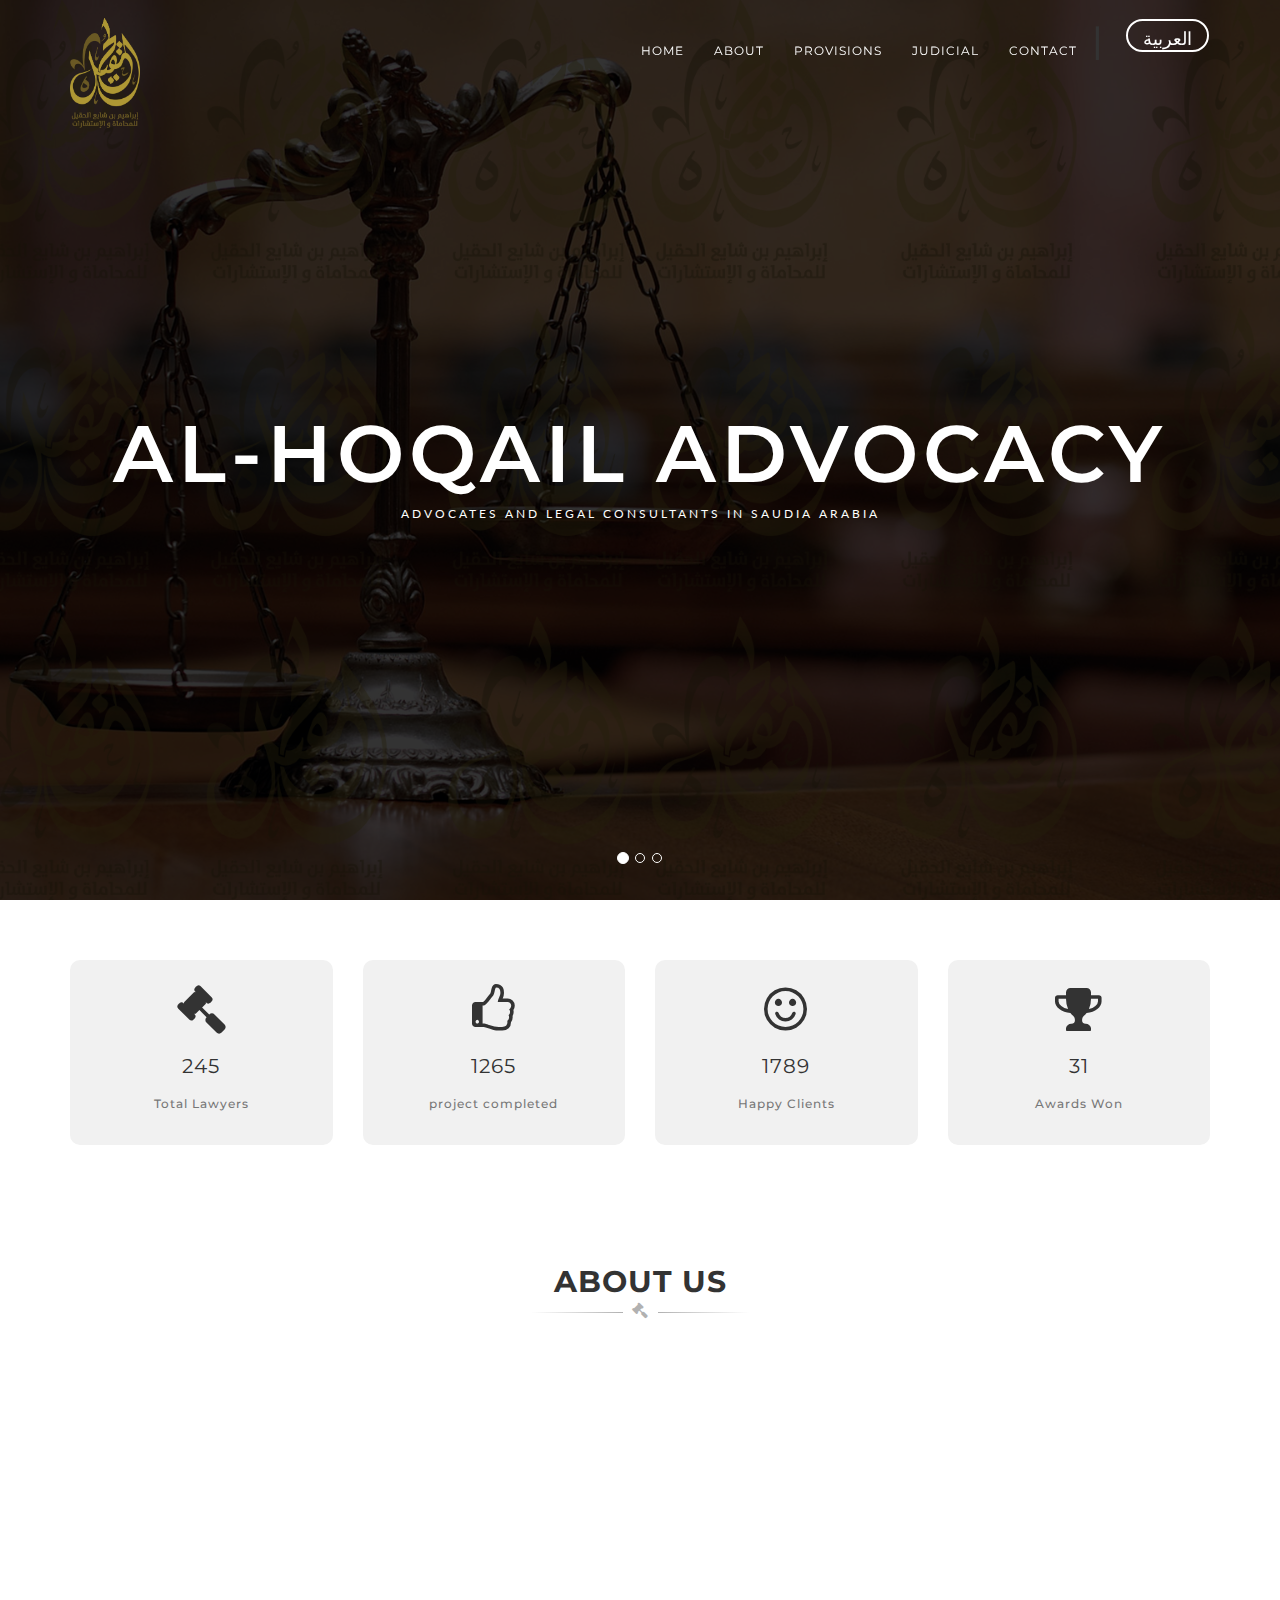
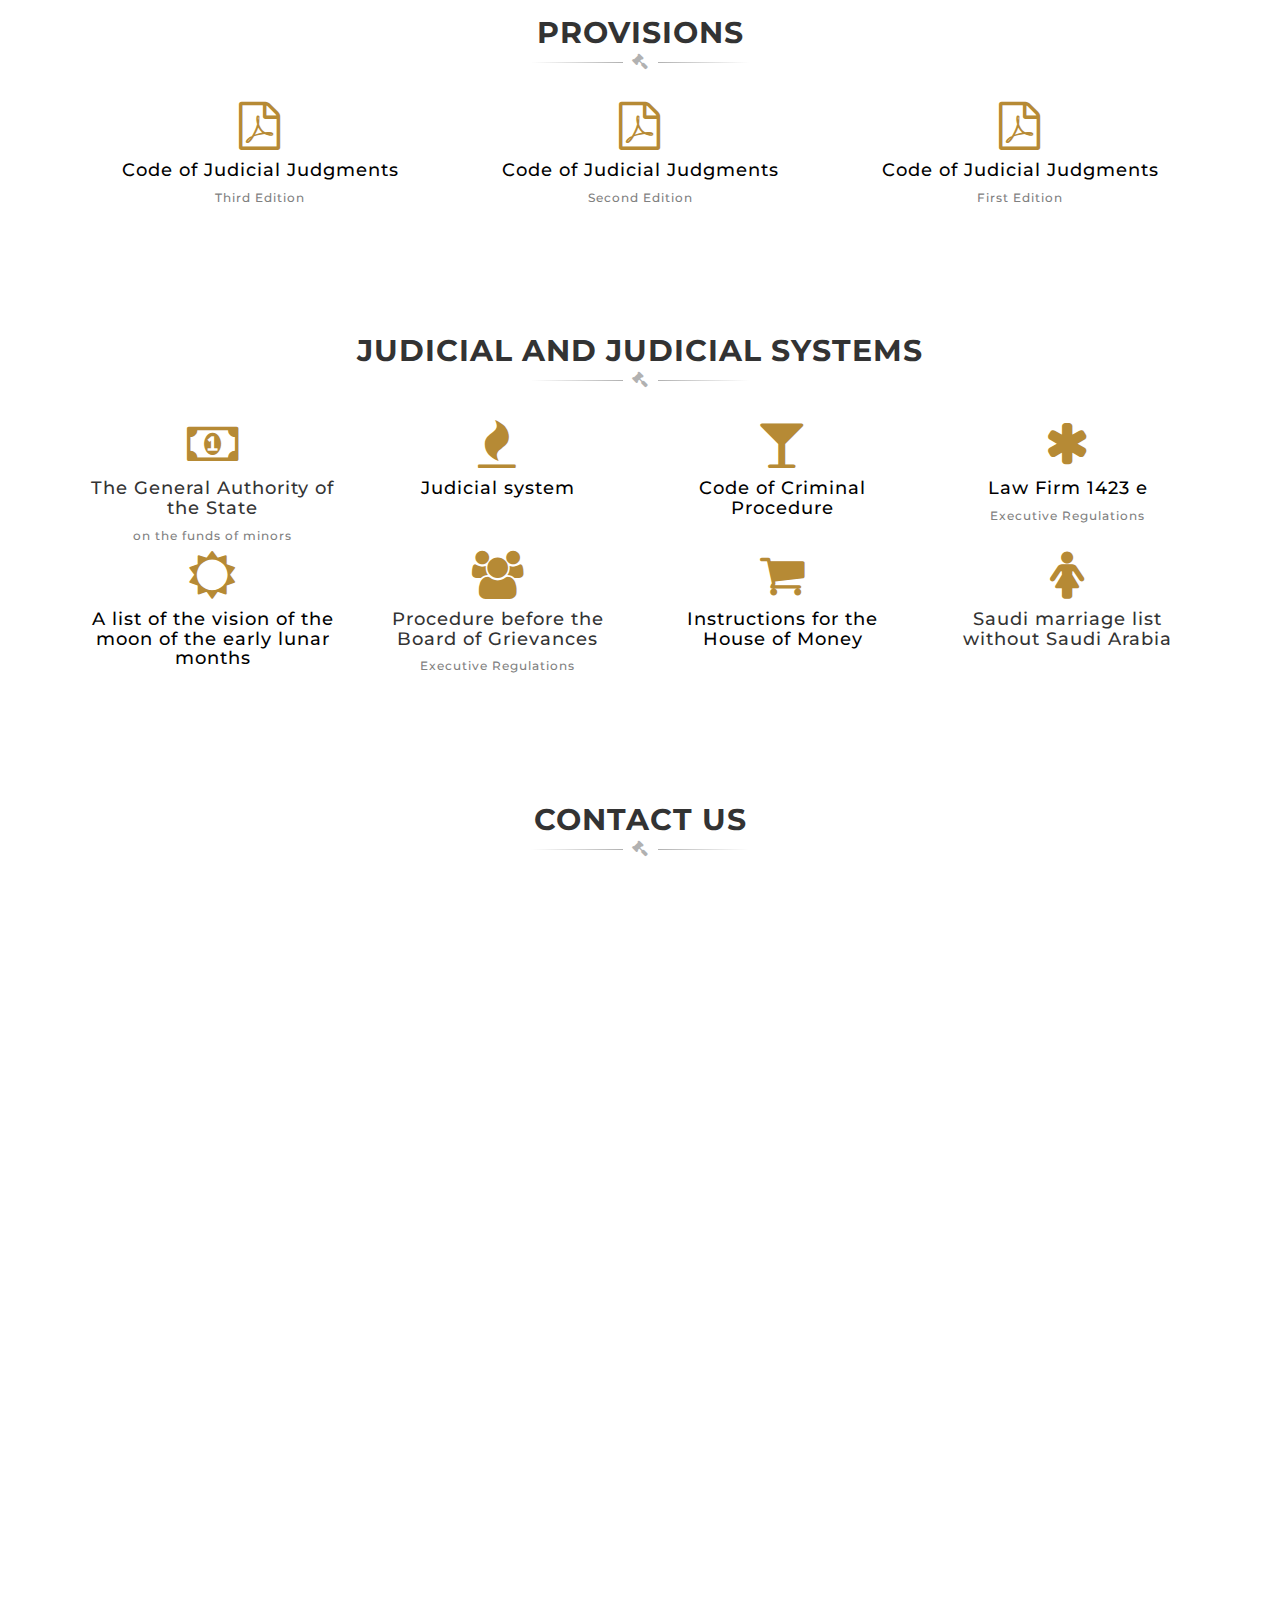
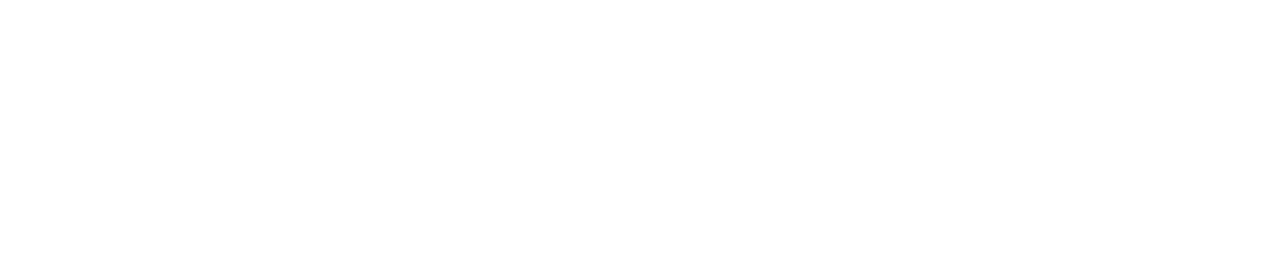
<file: en/index.html>
<!DOCTYPE html>
<html lang="en">


<head>
    <!-- META -->
    <meta charset="utf-8">
    <meta http-equiv="X-UA-Compatible" content="IE=edge">
    <meta name="viewport" content="width=device-width, initial-scale=1">
    <!-- PAGE TITLE -->
    <title>Al-Hoqail</title>
    <!-- FAVI ICON -->
    <link rel="icon" type="image/png" href="assets/images/favi.png" sizes="32x32">
    <!-- BOOTSTRAP CSS -->
    <link rel="stylesheet" href="assets/bootstrap/css/bootstrap.min.css">
    <!-- ALL GOOGLE FONTS -->
    <link href="https://fonts.googleapis.com/css?family=Montserrat:400,700|Lato:300,400,700,900" rel="stylesheet">
    <!-- FONT AWESOME CSS -->
    <link rel="stylesheet" href="assets/fonts/linear-fonts.css">
    <link rel="stylesheet" href="assets/fonts/font-awesome.css">
    <!-- OWL CAROSEL CSS -->
    <link rel="stylesheet" href="assets/owlcarousel/css/owl.carousel.css">
    <link rel="stylesheet" href="assets/owlcarousel/css/owl.theme.css">
    <!-- LIGHTBOX CSS -->
    <link rel="stylesheet" href="assets/css/lightbox.min.css">
    <!-- MAGNIFIC CSS -->
    <link rel="stylesheet" href="assets/css/magnific-popup.css">
    <!-- ANIMATE CSS -->
    <link rel="stylesheet" href="assets/css/animate.min.css">
    <!-- MAIN STYLE CSS -->
    <link rel="stylesheet" href="assets/css/style.css">
    <!-- RESPONSIVE CSS -->
    <link rel="stylesheet" href="assets/css/responsive.css">
    <!-- DATE PICKER CSS -->
    <link rel="stylesheet" href="assets/css/datepicker.css">
</head>

<body>
    <!-- START PRELOADER -->
    <div class="preloader">
        <div class="status">
            <div class="status-mes"></div>
        </div>
    </div>
    <!-- / END PRELOADER -->

    <!-- START HOMEPAGE DESIGN AREA -->
    <header id="home" class="welcome-area">
        <div class="header-top-area">
            <div class="container">
                <div class="row">
                    <div class="col-md-3">
                        <!-- START LOGO DESIGN AREA -->
                        <div class="logo">
                            <a href="index.html">
                            <img src="assets/images/logo.png" alt="Al-Hoqail">
                            </a>
                        </div>
                        <!-- END LOGO DESIGN AREA -->
                    </div>
                    <div class="col-md-9">
                        <!-- START MENU DESIGN AREA -->
                        <div class="mainmenu">
                            <div class="navbar navbar-nobg">
                                <div class="navbar-header">
                                    <button type="button" class="navbar-toggle" data-toggle="collapse" data-target=".navbar-collapse">
                                        <span class="sr-only">Toggle navigation</span>
                                        <span class="icon-bar"></span>
                                        <span class="icon-bar"></span>
                                        <span class="icon-bar"></span>
                                    </button>
                                </div>
                                <div class="navbar-collapse collapse">
                                    <ul class="nav navbar-nav navbar-right">
                                        <li class="active"><a class="smoth-scroll" href="#home">Home <div class="ripple-wrapper"></div></a>
                                        </li>
                                        <li><a class="smoth-scroll" href="#about">About</a>
                                        </li>
                                        <li><a class="smoth-scroll" href="#provisions">Provisions</a>
                                        </li>
                                        
                                        <li><a class="smoth-scroll" href="#judicial">Judicial</a>
                                        </li>
                                        
                                        <li><a class="smoth-scroll" href="#contact">contact </a>
                                        </li>
                                        <li>
                                        <h1>| &nbsp;</h1>
                                        </li>

                                        <li style="padding: 18px 0px 0px 0px;  ">
                                        <a href="../ar" style="border: 2px solid #fff !important;
                                        padding: 8px 15px 1px 15px;
                                        border-radius: 50px;font-size: 18px; font-family:'shahd'">
                                                                    العربية
                                        </a>
                                        </li>

                                    </ul>
                                </div>
                            </div>
                        </div>
                        <!-- END MENU DESIGN AREA -->
                    </div>
                </div>
            </div>
        </div>
        <div class="welcome-slider-area">
            <div id="welcome-slide-carousel" class="carousel slide carousel-fade" data-ride="carousel" data-interval="5000">
                <ol class="carousel-indicators">
                    <li data-target="#welcome-slide-carousel" data-slide-to="0" class="active"></li>
                    <li data-target="#welcome-slide-carousel" data-slide-to="1"></li>
                    <li data-target="#welcome-slide-carousel" data-slide-to="2"></li>
                </ol>
                <div class="carousel-inner" role="listbox">
                    <div class="item active">
                        <div class="single-slide-item slide-1">
                            <div class="single-slide-item-table">
                                <div class="single-slide-item-tablecell">
                                    <div class="container">
                                        <div class="row">
                                            <div class="col-md-12 text-center">
                                                <div class="header-text">
                                                    <h2>Al-Hoqail Advocacy</h2>
                                                    <p>Advocates and Legal Consultants in Saudia Arabia</p>
                                                </div>
                                            </div>
                                        </div>
                                    </div>
                                </div>
                            </div>
                        </div>
                    </div>
                    <div class="item">
                        <div class="single-slide-item slide-2">
                            <div class="single-slide-item-table">
                                <div class="single-slide-item-tablecell">
                                    <div class="container">
                                        <div class="row">
                                            <div class="col-md-12 text-center">
                                                <div class="header-text">
                                                    <h2>Legal Advice</h2>
                                                    <p>We provides professional and legal advices with experience</p>
                                                </div>
                                            </div>
                                        </div>
                                    </div>
                                </div>
                            </div>
                        </div>
                    </div>
                    <div class="item">
                        <div class="single-slide-item slide-3">
                            <div class="single-slide-item-table">
                                <div class="single-slide-item-tablecell">
                                    <div class="container">
                                        <div class="row">
                                            <div class="col-md-12 text-center">
                                                <div class="header-text">
                                                    <h2>We Fight for You</h2>
                                                    <p>At Al-Hoqail, Justice is not abstract term. It's something we create everyday for our Clients</p>
                                                </div>
                                            </div>
                                        </div>
                                    </div>
                                </div>
                            </div>
                        </div>
                    </div>
                </div>
            </div>
        </div>
    </header>
    <!-- / END HOMEPAGE DESIGN AREA -->

   <!-- START FUN FACTS DESIGN AREA -->
        <section id="funfacts" class="about-us-area section-padding">
            <div class="container">
                <div class="row">
                    <div class="col-md-3 col-sm-6">
                        <div class="single-project-complete">
                            <span class="fa fa-gavel"></span>
                            <h2 class="counter-num">245</h2>
                            <h6 class="text-muted">Total Lawyers</h6>
                        </div>
                    </div>
                    <div class="col-md-3 col-sm-6">
                        <div class="single-project-complete">
                            <span class="fa fa-thumbs-o-up"></span>
                            <h2 class="counter-num">1265</h2>
                            <h6 class="text-muted">project completed</h6>
                        </div>
                    </div>
                    <div class="col-md-3 col-sm-6">
                        <div class="single-project-complete">
                            <span class="fa fa-smile-o"></span>
                            <h2 class="counter-num">1789</h2>
                            <h6 class="text-muted">Happy Clients</h6>
                        </div>
                    </div>
                    <div class="col-md-3 col-sm-6">
                        <div class="single-project-complete">
                            <span class="fa fa-trophy"></span>
                            <h2 class="counter-num">31</h2>
                            <h6 class="text-muted">Awards Won</h6>
                        </div>
                    </div>
                </div>
                <!-- /END FUN FACTS DESIGN AREA -->
            </div>
        </section>
            
    
        <!-- START ABOUT US DESIGN AREA -->
        <section id="about" class="about-us-area section-padding">
        <div class="container">
            <div class="row">
                <div class="col-sm-12">
                    <div class="section-title">
                        <h2>About us</h2>
                        <span class="title-divider">
                            <i class="fa fa-gavel" aria-hidden="true"></i>
                        </span>
                    </div>
                </div>
            </div>
            
            <div class="row">
                <!-- START ABOUT US TEXT DESIGN AREA -->
                <div class="col-md-12">
                    <div class="about-text wow fadeInUp" data-wow-delay=".2s">
                        <h2 class="text-center">Welcome to AL-HOQAIL</h2>
                        <p class="text-center">If you are hurt or facing criminal charges, you need someone to advise you, represent you and fight for you. We work with clients every day who have been injured or accused. We understand how stressful these situations can be and how difficult it is to deal with them. Al-Hoqail will fight for you</p>
                    </div>
                </div>
                <!-- / END ABOUT US TEXT DESIGN AREA -->
            </div>
            
            <!-- START TEAM DESIGN AREA -->
            <div class="row">
               
            </div>
            <!-- / END TEAM DESIGN AREA -->
        </div>
    </section>
    <!-- / END ABOUT US DESIGN AREA -->
    <section id="provisions" class="service-area section-padding">
        <div class="container">
            <div class="row">
                <div class="col-sm-12">
                    <div class="section-title">
                        <h2>Provisions</h2>
                        <span class="title-divider">
                                <i class="fa fa-gavel" aria-hidden="true"></i>
                            </span>
                        
                    </div>
                </div>
            </div>

            <div class="row">
                <div class="col-sm-12">
                    <div class="col-sm-4" align="center">
                        <span>
                            <i class="fa fa-file-pdf-o" aria-hidden="true" style="font-size:48px;color:#b68a35;" ></i>
                        </span>
                        <h4><a href="../pdf/third_edition.pdf" style="color:black">Code of Judicial Judgments</a> </h4>
                        <h6 style="color:grey">Third Edition</h6>
                    </div>
                    <div class="col-sm-4" align="center">
                            <span>
                                <i class="fa fa-file-pdf-o" aria-hidden="true" style="font-size:48px;color:#b68a35;" ></i>
                            </span>
                            <h4><a href="../pdf/second_edition.pdf" style="color:black">Code of Judicial Judgments </a></h4>
                            <h6 style="color:grey">Second Edition</h6>
                    </div>
                    <div class="col-sm-4" align="center">
                            <span>
                                <i class="fa fa-file-pdf-o" aria-hidden="true" style="font-size:48px;color:#b68a35;" ></i>
                            </span>
                            <h4><a href="../pdf/first_edition.pdf" style="color:black">Code of Judicial Judgments</a> </h4>
                            <h6 style="color:grey">First Edition</h6>
                    </div>
                </div>
            </div>
        </div>


    </section>
    <section id="judicial" class="service-area section-padding">
            <div class="container">
                <div class="row">
                    <div class="col-sm-12">
                        <div class="section-title">
                            <h2>Judicial and judicial systems</h2>
                            <span class="title-divider">
                                    <i class="fa fa-gavel" aria-hidden="true"></i>
                                </span>
                            
                        </div>
                    </div>
                </div>
    
                <div class="row">
                    <div class="col-sm-12">
                        <div class="col-sm-3" align="center">
                            <span>
                                    <i class="fa fa-money" aria-hidden="true" style="font-size:48px;color:#b68a35;"></i>
                            </span>
                            <h4>The General Authority of the State</h4>
                            <h6 style="color:grey">on the funds of minors</h6>
                        </div>
                        <div class="col-sm-3" align="center">
                                <span>
                                        <i class="fa fa-fire" aria-hidden="true" style="font-size:48px;color:#b68a35;"></i>
                                </span>
                                <h4><a href="../pdf/2.pdf" style="color:black">Judicial system</a></h4>
                        </div>
                        <div class="col-sm-3" align="center">
                                <span>
                                        <i class="fa fa-glass" aria-hidden="true" style="font-size:48px;color:#b68a35;"></i>
                                </span>
                                <h4><a href="../pdf/3.pdf" style="color:black">Code of Criminal Procedure</a></h4>
                        </div>
                        <div class="col-sm-3" align="center">
                            <span>
                                    <i class="fa fa-asterisk" aria-hidden="true" style="font-size:48px;color:#b68a35;"></i>
                            </span>

                            <h4><a href="../pdf/4.pdf" style="color:black">Law Firm 1423 e </a> </h4>
                            <h6 style="color:grey">Executive Regulations</h6>
                           </div>
                    </div>
                </div>
                <div class="row">
                        <div class="col-sm-12">
                            <div class="col-sm-3" align="center">
                                <span>
                                        <i class="fa fa-sun-o" aria-hidden="true" style="font-size:48px;color:#b68a35;"></i>
                                </span>
                                <h4><a href="../pdf/5.pdf" style="color:black">A list of the vision of the moon of the early lunar months</a></h4>
                            </div>
                            <div class="col-sm-3" align="center">
                                    <span>
                                            <i class="fa fa-users" aria-hidden="true" style="font-size:48px;color:#b68a35;"></i>
                                    </span>
                                    <h4>Procedure before the Board of Grievances </h4>
                                    <h6 style="color:grey">Executive Regulations</h6>
                            </div>
                            <div class="col-sm-3" align="center">
                                    <span>
                                            <i class="fa fa-shopping-cart" aria-hidden="true" style="font-size:48px;color:#b68a35;"></i>
                                    </span>
                                    <h4><a href="../pdf/7.pdf" style="color:black">Instructions for the House of Money</a></h4>
                            </div>
                            <div class="col-sm-3" align="center">
                                <span>
                                        <i class="fa fa-female" aria-hidden="true" style="font-size:48px;color:#b68a35;"></i>
                                </span>
    
                                <h4>Saudi marriage list without Saudi Arabia</h4>
                               </div>
                        </div>
                    </div>
            </div>
    
    
        </section>

    <section id="contact" class="contact-area section-padding">
        <div class="container">
            <div class="row">
                <div class="col-sm-12">
                    <div class="section-title">
                        <h2>contact us</h2>
                        <span class="title-divider">
                            <i class="fa fa-gavel" aria-hidden="true"></i>
                        </span>
                    </div>
                </div>
            </div>
            <div class="row contact-form-design-area wow fadeInUp">
                <!-- START CONTACT FORM DESIGN AREA -->
                <div class="col-md-12">
                    <div class="contact-form">
                        <div class="row">
                            <form action="http://demo.dueza.com/tribunal-html/tribunal/black-color/assets/php/contact.php" method="post">
                                <div class="form-group col-md-6">
                                    <p>Name</p>
                                    <input type="text" name="name" class="form-control" id="first-name" required="required">
                                </div>
                                <div class="form-group col-md-6">
                                    <p>Email</p>
                                    <input type="email" name="email" class="form-control" id="email" required="required">
                                </div>
                                <div class="form-group col-md-12">
                                    <p>Subject</p>
                                    <input type="text" name="subject" class="form-control" id="subject" required="required">
                                </div>
                                <div class="form-group col-md-6">
                                    <p>Select your service</p>
                                    <select id="select-service" name="select_service" class="form-control" required="" aria-required="true" aria-invalid="true">
                                        <option value="">- Select Your Service -</option>
                                        <option value="Family Law">Family Law</option>
                                        <option value="Bank & Financial Law">Bank & Financial Law</option>
                                        <option value="Corporate Law">Corporate Law</option>
                                        <option value="Employment Law">Employment Law</option>
                                        <option value="Personal Injury">Personal Injury</option>
                                        <option value="Capital Market">Capital Market</option>
                                        <option value="Criminal Law">Criminal Law</option>
                                        <option value="Civil Law">Civil Law</option>
                                        <option value="Human Rights">Human Rights</option>
                                        <option value="Real Estate Law">Real Estate Law</option>
                                        <option value="International Law">International Law</option>
                                        <option value="Others">Others</option>
                                    </select>
                                </div>
                                <div class="form-group col-md-6">
                                    <p>Booking Date (MM/DD/YY)</p>
                                    <input type="text" name="booking_date" class="form-control" id="booking-date" required="required">
                                </div>
                                <div class="form-group col-md-12">
                                    <p>message</p>
                                    <textarea rows="6" name="message" class="form-control" id="description" required="required"></textarea>
                                </div>
                                <div class="col-md-12 text-center">
                                    <button>Send Message</button>
                                </div>
                            </form>
                        </div>
                    </div>
                </div>
            </div>
        </div>
    </section>
    <!-- / END CONTACT DESIGN AREA -->
    
    <!-- START QUICK CONTACT DESIGN AREA -->
    <section id="quick-contact" class="quick-contact-area">
        <div class="container">
            <div class="row">
                <!-- START CONTACT DETAILS DESIGN AREA -->
                <div class="contact-details-area wow fadeInUp" data-wow-delay=".2s">
                    <div class="col-md-4 col-sm-12">
                        <div class="single-contact-details text-center">
                            <span class="lnr lnr-phone-handset"></span>
                            <h4>phone</h4>
                            <p class="text-muted" style="font-size: 13px;line-height: initial;">+966 54 444 5741 <br/>+966 11 288 4776</p>
                        </div>
                    </div>
                    <div class="col-md-4 col-sm-12">
                        <div class="single-contact-details text-center">
                            <span class="lnr lnr-envelope"></span>
                            <h4>E-mail</h4>
                            <p class="text-muted">info@hoqail.com</p>
                        </div>
                    </div>
                    <div class="col-md-4 col-sm-12">
                        <div class="single-contact-details text-center" data-toggle="modal" data-target="#myModal">
                            <span class="lnr lnr-map-marker"></span>
                            <h4>Address</h4>
                            <p class="text-muted" style="font-size: 11px;line-height: initial;">King Fahad Road - opposite Black box  - Aurqed Center - Door No. 2 - 2nd Floor - Office No. 32 - Riyadh - Kingdom Of Saudi Arabia</p>
                        </div>
                    </div>
                </div>
                <!-- / END CONTACT DETAILS DESIGN AREA -->
            </div>
        </div>
    </section>
    <!-- / END QUICK CONTACT DESIGN AREA -->
    <!-- Modal -->
  <div class="modal fade" id="myModal" role="dialog">
        <div class="modal-dialog">
        
          <!-- Modal content-->
          <div class="modal-content" style="margin-top: 150px;">
            <div class="modal-header">
              <button type="button" class="close" data-dismiss="modal">&times;</button>
              <h4 class="modal-title">Al-Hoqail Location on Map</h4>
              
            </div>
            <div class="modal-body">
                    <iframe src="https://www.google.com/maps/embed?pb=!1m18!1m12!1m3!1d3624.81568165812!2d46.675469414999604!3d24.69886208413037!2m3!1f0!2f0!3f0!3m2!1i1024!2i768!4f13.1!3m3!1m2!1s0x0%3A0x0!2zMjTCsDQxJzU1LjkiTiA0NsKwNDAnMzkuNiJF!5e0!3m2!1sen!2s!4v1543181721297" width="570" height="450" frameborder="0" style="border:0" allowfullscreen></iframe>
                  </div>

            <div class="modal-footer">
              <button type="button" class="btn btn-default" data-dismiss="modal">Close</button>
            </div>
          </div>
          
        </div>
      </div>

      
    <!-- START FOOTER DESIGN AREA -->
    <footer class="footer-area wow fadeInUp" data-wow-delay="1s">
        <div class="container">
            <div class="row">
                <div class="col-sm-12 text-center">
                    
                    <span class="title-divider">
                        <i class="fa fa-gavel" aria-hidden="true"></i>
                    </span>
                   <div class="footer-text">
                        <h6>&copy;copyright | Al-HOQAIL 2018.Developed by <a href="https://sagnosys.com" target="_blank" style="
    color: white;">SAGNOSYS</a></h6>
                    </div>

                </div>
            </div>
        </div>

    </footer>
    <!-- / END CONTACT DETAILS DESIGN AREA -->

    <!-- START SCROOL UP DESIGN AREA -->
    <div class="scroll-to-up">
        <div class="scrollup">
            <span class="lnr lnr-chevron-up"></span>
        </div>
    </div>
    <!-- / END SCROOL UP DESIGN AREA -->
    
    <!-- HTML5 shim and Respond.js IE8 support of HTML5 elements and media queries -->
    <!-- WARNING: Respond.js doesn't work if you view the page via file:// -->
    <!--[if lt IE 9]>
        <script src="https://oss.maxcdn.com/html5shiv/3.7.2/html5shiv.min.js"></script>
        <script src="https://oss.maxcdn.com/respond/1.4.2/respond.min.js"></script>
    <![endif]-->

    <!-- LOCAL COPY OF LATEST JQUERY -->
    <script type="text/javascript" src="assets/js/jquery.min.js"></script>
    <!-- BOOTSTRAP JS -->
    <script src="assets/bootstrap/js/bootstrap.min.js"></script>
    <!-- PROGRESS JS  -->
    <script src="assets/js/jquery.appear.js"></script>
    <!-- OWL CAROUSEL JS  -->
    <script src="assets/owlcarousel/js/owl.carousel.min.js"></script>
    <!-- MIXITUP JS -->
    <script src="assets/js/jquery.mixitup.js"></script>
    <!-- MAGNIFICANT JS -->
    <script src="assets/js/jquery.magnific-popup.min.js"></script>
    <!-- STEALLER JS -->
    <script src="assets/js/jquery.stellar.min.js"></script>
    <!-- YOUTUBE JS -->
    <script src="assets/js/jquery.mb.YTPlayer.min.js"></script>
    <script type="text/javascript">
        $('.player').mb_YTPlayer();
    </script>
    <!-- COUNTER UP JS -->
    <script src="assets/js/jquery.waypoints.min.js"></script>
    <script src="assets/js/jquery.counterup.min.js"></script>
    <!-- LIGHTBOX JS -->
    <script src="assets/js/lightbox.min.js"></script>
    <!-- WOW JS -->
    <script src="assets/js/wow.min.js"></script>
    <!-- scripts js -->
    <script src="assets/js/scripts.js"></script>
    <!-- DATE PICKER JS -->
    <script src="assets/js/jquery-ui.js"></script>
</body>


<!-- Mirrored from demo.dueza.com/tribunal-html/tribunal/black-color/index-slider.html by HTTrack Website Copier/3.x [XR&CO'2014], Wed, 23 May 2018 14:54:49 GMT -->
</html>
</file>
<file: en/assets/fonts/linear-fonts.css>
@font-face {
	font-family: 'Linearicons-Free';
	src:url('Linearicons-Free54e9.eot?w118d');
	src:url('Linearicons-Freed41d.eot?#iefixw118d') format('embedded-opentype'),
		url('Linearicons-Free54e9.woff2?w118d') format('woff2'),
		url('Linearicons-Free54e9.woff?w118d') format('woff'),
		url('Linearicons-Free54e9.ttf?w118d') format('truetype'),
		url('Linearicons-Free54e9.svg?w118d#Linearicons-Free') format('svg');
	font-weight: normal;
	font-style: normal;
}

.lnr {
	font-family: 'Linearicons-Free';
	speak: none;
	font-style: normal;
	font-weight: normal;
	font-variant: normal;
	text-transform: none;
	line-height: 1;

	/* Better Font Rendering =========== */
	-webkit-font-smoothing: antialiased;
	-moz-osx-font-smoothing: grayscale;
}

.lnr-home:before {
	content: "\e800";
}
.lnr-apartment:before {
	content: "\e801";
}
.lnr-pencil:before {
	content: "\e802";
}
.lnr-magic-wand:before {
	content: "\e803";
}
.lnr-drop:before {
	content: "\e804";
}
.lnr-lighter:before {
	content: "\e805";
}
.lnr-poop:before {
	content: "\e806";
}
.lnr-sun:before {
	content: "\e807";
}
.lnr-moon:before {
	content: "\e808";
}
.lnr-cloud:before {
	content: "\e809";
}
.lnr-cloud-upload:before {
	content: "\e80a";
}
.lnr-cloud-download:before {
	content: "\e80b";
}
.lnr-cloud-sync:before {
	content: "\e80c";
}
.lnr-cloud-check:before {
	content: "\e80d";
}
.lnr-database:before {
	content: "\e80e";
}
.lnr-lock:before {
	content: "\e80f";
}
.lnr-cog:before {
	content: "\e810";
}
.lnr-trash:before {
	content: "\e811";
}
.lnr-dice:before {
	content: "\e812";
}
.lnr-heart:before {
	content: "\e813";
}
.lnr-star:before {
	content: "\e814";
}
.lnr-star-half:before {
	content: "\e815";
}
.lnr-star-empty:before {
	content: "\e816";
}
.lnr-flag:before {
	content: "\e817";
}
.lnr-envelope:before {
	content: "\e818";
}
.lnr-paperclip:before {
	content: "\e819";
}
.lnr-inbox:before {
	content: "\e81a";
}
.lnr-eye:before {
	content: "\e81b";
}
.lnr-printer:before {
	content: "\e81c";
}
.lnr-file-empty:before {
	content: "\e81d";
}
.lnr-file-add:before {
	content: "\e81e";
}
.lnr-enter:before {
	content: "\e81f";
}
.lnr-exit:before {
	content: "\e820";
}
.lnr-graduation-hat:before {
	content: "\e821";
}
.lnr-license:before {
	content: "\e822";
}
.lnr-music-note:before {
	content: "\e823";
}
.lnr-film-play:before {
	content: "\e824";
}
.lnr-camera-video:before {
	content: "\e825";
}
.lnr-camera:before {
	content: "\e826";
}
.lnr-picture:before {
	content: "\e827";
}
.lnr-book:before {
	content: "\e828";
}
.lnr-bookmark:before {
	content: "\e829";
}
.lnr-user:before {
	content: "\e82a";
}
.lnr-users:before {
	content: "\e82b";
}
.lnr-shirt:before {
	content: "\e82c";
}
.lnr-store:before {
	content: "\e82d";
}
.lnr-cart:before {
	content: "\e82e";
}
.lnr-tag:before {
	content: "\e82f";
}
.lnr-phone-handset:before {
	content: "\e830";
}
.lnr-phone:before {
	content: "\e831";
}
.lnr-pushpin:before {
	content: "\e832";
}
.lnr-map-marker:before {
	content: "\e833";
}
.lnr-map:before {
	content: "\e834";
}
.lnr-location:before {
	content: "\e835";
}
.lnr-calendar-full:before {
	content: "\e836";
}
.lnr-keyboard:before {
	content: "\e837";
}
.lnr-spell-check:before {
	content: "\e838";
}
.lnr-screen:before {
	content: "\e839";
}
.lnr-smartphone:before {
	content: "\e83a";
}
.lnr-tablet:before {
	content: "\e83b";
}
.lnr-laptop:before {
	content: "\e83c";
}
.lnr-laptop-phone:before {
	content: "\e83d";
}
.lnr-power-switch:before {
	content: "\e83e";
}
.lnr-bubble:before {
	content: "\e83f";
}
.lnr-heart-pulse:before {
	content: "\e840";
}
.lnr-construction:before {
	content: "\e841";
}
.lnr-pie-chart:before {
	content: "\e842";
}
.lnr-chart-bars:before {
	content: "\e843";
}
.lnr-gift:before {
	content: "\e844";
}
.lnr-diamond:before {
	content: "\e845";
}
.lnr-linearicons:before {
	content: "\e846";
}
.lnr-dinner:before {
	content: "\e847";
}
.lnr-coffee-cup:before {
	content: "\e848";
}
.lnr-leaf:before {
	content: "\e849";
}
.lnr-paw:before {
	content: "\e84a";
}
.lnr-rocket:before {
	content: "\e84b";
}
.lnr-briefcase:before {
	content: "\e84c";
}
.lnr-bus:before {
	content: "\e84d";
}
.lnr-car:before {
	content: "\e84e";
}
.lnr-train:before {
	content: "\e84f";
}
.lnr-bicycle:before {
	content: "\e850";
}
.lnr-wheelchair:before {
	content: "\e851";
}
.lnr-select:before {
	content: "\e852";
}
.lnr-earth:before {
	content: "\e853";
}
.lnr-smile:before {
	content: "\e854";
}
.lnr-sad:before {
	content: "\e855";
}
.lnr-neutral:before {
	content: "\e856";
}
.lnr-mustache:before {
	content: "\e857";
}
.lnr-alarm:before {
	content: "\e858";
}
.lnr-bullhorn:before {
	content: "\e859";
}
.lnr-volume-high:before {
	content: "\e85a";
}
.lnr-volume-medium:before {
	content: "\e85b";
}
.lnr-volume-low:before {
	content: "\e85c";
}
.lnr-volume:before {
	content: "\e85d";
}
.lnr-mic:before {
	content: "\e85e";
}
.lnr-hourglass:before {
	content: "\e85f";
}
.lnr-undo:before {
	content: "\e860";
}
.lnr-redo:before {
	content: "\e861";
}
.lnr-sync:before {
	content: "\e862";
}
.lnr-history:before {
	content: "\e863";
}
.lnr-clock:before {
	content: "\e864";
}
.lnr-download:before {
	content: "\e865";
}
.lnr-upload:before {
	content: "\e866";
}
.lnr-enter-down:before {
	content: "\e867";
}
.lnr-exit-up:before {
	content: "\e868";
}
.lnr-bug:before {
	content: "\e869";
}
.lnr-code:before {
	content: "\e86a";
}
.lnr-link:before {
	content: "\e86b";
}
.lnr-unlink:before {
	content: "\e86c";
}
.lnr-thumbs-up:before {
	content: "\e86d";
}
.lnr-thumbs-down:before {
	content: "\e86e";
}
.lnr-magnifier:before {
	content: "\e86f";
}
.lnr-cross:before {
	content: "\e870";
}
.lnr-menu:before {
	content: "\e871";
}
.lnr-list:before {
	content: "\e872";
}
.lnr-chevron-up:before {
	content: "\e873";
}
.lnr-chevron-down:before {
	content: "\e874";
}
.lnr-chevron-left:before {
	content: "\e875";
}
.lnr-chevron-right:before {
	content: "\e876";
}
.lnr-arrow-up:before {
	content: "\e877";
}
.lnr-arrow-down:before {
	content: "\e878";
}
.lnr-arrow-left:before {
	content: "\e879";
}
.lnr-arrow-right:before {
	content: "\e87a";
}
.lnr-move:before {
	content: "\e87b";
}
.lnr-warning:before {
	content: "\e87c";
}
.lnr-question-circle:before {
	content: "\e87d";
}
.lnr-menu-circle:before {
	content: "\e87e";
}
.lnr-checkmark-circle:before {
	content: "\e87f";
}
.lnr-cross-circle:before {
	content: "\e880";
}
.lnr-plus-circle:before {
	content: "\e881";
}
.lnr-circle-minus:before {
	content: "\e882";
}
.lnr-arrow-up-circle:before {
	content: "\e883";
}
.lnr-arrow-down-circle:before {
	content: "\e884";
}
.lnr-arrow-left-circle:before {
	content: "\e885";
}
.lnr-arrow-right-circle:before {
	content: "\e886";
}
.lnr-chevron-up-circle:before {
	content: "\e887";
}
.lnr-chevron-down-circle:before {
	content: "\e888";
}
.lnr-chevron-left-circle:before {
	content: "\e889";
}
.lnr-chevron-right-circle:before {
	content: "\e88a";
}
.lnr-crop:before {
	content: "\e88b";
}
.lnr-frame-expand:before {
	content: "\e88c";
}
.lnr-frame-contract:before {
	content: "\e88d";
}
.lnr-layers:before {
	content: "\e88e";
}
.lnr-funnel:before {
	content: "\e88f";
}
.lnr-text-format:before {
	content: "\e890";
}
.lnr-text-format-remove:before {
	content: "\e891";
}
.lnr-text-size:before {
	content: "\e892";
}
.lnr-bold:before {
	content: "\e893";
}
.lnr-italic:before {
	content: "\e894";
}
.lnr-underline:before {
	content: "\e895";
}
.lnr-strikethrough:before {
	content: "\e896";
}
.lnr-highlight:before {
	content: "\e897";
}
.lnr-text-align-left:before {
	content: "\e898";
}
.lnr-text-align-center:before {
	content: "\e899";
}
.lnr-text-align-right:before {
	content: "\e89a";
}
.lnr-text-align-justify:before {
	content: "\e89b";
}
.lnr-line-spacing:before {
	content: "\e89c";
}
.lnr-indent-increase:before {
	content: "\e89d";
}
.lnr-indent-decrease:before {
	content: "\e89e";
}
.lnr-pilcrow:before {
	content: "\e89f";
}
.lnr-direction-ltr:before {
	content: "\e8a0";
}
.lnr-direction-rtl:before {
	content: "\e8a1";
}
.lnr-page-break:before {
	content: "\e8a2";
}
.lnr-sort-alpha-asc:before {
	content: "\e8a3";
}
.lnr-sort-amount-asc:before {
	content: "\e8a4";
}
.lnr-hand:before {
	content: "\e8a5";
}
.lnr-pointer-up:before {
	content: "\e8a6";
}
.lnr-pointer-right:before {
	content: "\e8a7";
}
.lnr-pointer-down:before {
	content: "\e8a8";
}
.lnr-pointer-left:before {
	content: "\e8a9";
}
</file>
<file: en/assets/css/style.css>
body{font-size:16px;font-weight:400;line-height:24px;letter-spacing:1px;height:100%;font-family:'Lato', sans-serif;background:#fff;color:#333;}
html,
body{height:100%}
h1,
h2,
h3,
h4,
h5,
h6{font-family:"Montserrat", sans-serif;}
a{text-decoration:none;-webkit-transition:all 0.4s;-webkit-transition:all 0.2s;transition:all 0.2s;font-family:"Montserrat", sans-serif;}
img{width:100%;}
a:hover{color:#fff;text-decoration:none;}
a:focus{outline:none;text-decoration:none;}
p{line-height:32px;}
ul,
li{margin:0;padding:0;}
fieldset{border:0 none;margin:0 auto;padding:0;}
.no-padding{padding:0}
.section-padding{padding-top:60px;padding-bottom:60px;}
.section-title{margin-bottom:30px;}
.section-title h2{font-size:30px;text-transform:uppercase;text-align:center;margin:0;font-weight:700;position:relative;}
.section-title p{font-weight:300;}
.white-title{color:#fff;}
a.read-more{margin-top:20px;display:inline-block;color:#fff;background:#000;padding:10px 25px;border:1px solid #000;border-radius:100px;text-transform:uppercase;font-size:12px;}
a.white-read-more{margin-top:20px;display:inline-block;color:#333;background:#fff;padding:10px 25px;border:1px solid #fff;border-radius:100px;text-transform:uppercase;font-size:12px;}
a.read-more:hover{color:#000;-webkit-transition:.3s;transition:.3s;border:1px solid #fff;background:transparent;}
a.white-read-more:hover{background:transparent;color:#fff;-webkit-transition:.3s;transition:.3s;}
.scrollup{border-radius:50%;height:60px;width:60px;font-size:30px;color:#333;text-align:center;position:fixed;bottom:30px;right:30px;line-height:55px;cursor:pointer;display:none;z-index:2;}
.scrollup:hover{box-shadow:0 3px 11px 0 rgba(0, 0, 0, 0.18), 0 4px 15px 0 rgba(0, 0, 0, 0.15);-webkit-transition:all 0.4s ease-out;transition:all 0.4s ease-out;}
.title-divider:after,.title-divider:before{content:"";display:inline-block;width:8%;height:1px;vertical-align:middle;text-align:center;}
.title-divider:after{background-image:-webkit-linear-gradient(right,rgba(255,255,255,0),#b1b1b1);background-image:-moz-linear-gradient(right,rgba(255,255,255,0),#b1b1b1);background-image:-ms-linear-gradient(right,rgba(255,255,255,0),#b1b1b1);background-image:-o-linear-gradient(right,rgba(255,255,255,0),#b1b1b1);margin-left:4px}
.title-divider:before{background-image:-webkit-linear-gradient(left,rgba(255,255,255,0),#b1b1b1);background-image:-moz-linear-gradient(left,rgba(255,255,255,0),#b1b1b1);background-image:-ms-linear-gradient(left,rgba(255,255,255,0),#b1b1b1);background-image:-o-linear-gradient(left,rgba(255,255,255,0),#b1b1b1);margin-right:4px}
.title-divider i{color:#b1b1b1}
.title-divider{display:inherit;text-align:center;}
.preloader{background:#fff;bottom:0;left:0;position:fixed;right:0;top:0;z-index:99999;}
.status-mes{width:80px;height:80px;position:absolute;top:50%;left:50%;margin:-40px 0 0 -40px;font-size:10px;text-indent:-12345px;border-top:2px solid rgba(0, 0, 0, 0.08);border-right:2px solid rgba(0, 0, 0, 0.08);border-bottom:2px solid rgba(0, 0, 0, 0.08);border-left:2px solid #000;border-radius:50%;-webkit-animation:spinner 700ms infinite linear;animation:spinner 700ms infinite linear;z-index:10000;}
@-webkit-keyframes spinner{0%{-webkit-transform:rotate(0deg);transform:rotate(0deg);}
100%{-webkit-transform:rotate(360deg);transform:rotate(360deg);}
}
@keyframes spinner{0%{-webkit-transform:rotate(0deg);transform:rotate(0deg);}
100%{-webkit-transform:rotate(360deg);transform:rotate(360deg);}
}
.welcome-area{height:100%;}
.welcome-image-area{position:relative;height:100%;background:url(../images/bg/bg.jpg);background-size:cover;z-index:1;}
.welcome-image-area:after{position:absolute;background:rgba(0, 0, 0, .7);left:0;top:0;width:100%;height:100%;content:"";z-index:-1;}
.display-table{display:table;width:100%;height:100%;}
.display-table-cell{display:table-cell;vertical-align:middle;}
.header-text{margin-top:60px;}
.header-text h2{color:#fff;font-size:80px;letter-spacing:5px;margin:0;font-weight:600;text-transform:uppercase;}
.header-text p{color:#fff;text-transform:uppercase;font-size:12px;letter-spacing:3px;margin-bottom:20px;}
.header-top-area{position:fixed;left:0;top:0;width:100%;z-index:9999;-webkit-transition:all 0.4s ease-out;transition:all 0.4s ease-out;}
.logo{padding-top:18px;-webkit-transition:all 0.3s ease-out;transition:all 0.3s ease-out;}
.logo a{text-transform:uppercase;font-size:16px;font-weight:700;color:#fff;letter-spacing:10px;}
.logo img{width:70px;}
.mainmenu .navbar-nav li a{color:#fff;text-transform:uppercase;font-size:12px;letter-spacing:1px;padding:40px 15px;-webkit-transition:.3s;transition:.3s;}
.mainmenu .navbar-nav li a:hover,
.navbar-nav > li.active{background:none;color:#b68a35;-webkit-transition:all 0.3s ease-out;transition:all 0.3s ease-out;}
.nav li a:focus,
.nav li a:hover{background:none;color:#b68a35;-webkit-transition:all 0.3s ease-out;transition:all 0.3s ease-out;}
.navbar{margin:0;}
.menu-bg{-webkit-transition:all 0.3s ease-out;transition:all 0.3s ease-out;background:#000;}
.menu-bg .logo{padding-top:14px;-webkit-transition:all 0.3s ease-out;transition:all 0.3s ease-out;}
.menu-bg .mainmenu .navbar-nav li a{color:#fff;padding:40px 15px;-webkit-transition:.3s;transition:.3s;}
.menu-bg .mainmenu .navbar-nav li a:hover,
.menu-bg .mainmenu .navbar-nav li.active a{color:#b68a35;}
a.slide-btn{margin:0px 5px;display:inline-block;color:#333;background:#fff;padding:10px 25px;border:1px solid rgba(255, 255, 255, .5);text-transform:uppercase;font-size:12px;}
a.slide-btn:hover{background:transparent;color:#fff;-webkit-transition:.3s;transition:.3s;}
.btn-contact-us{display:none;}
a.slide-btn:hover .btn-contact-us{display:inline-block;}
.btn-hire-us{display:inline-block;}
.hire-us-slide-btn{margin:0px 5px;display:inline-block;background:transparent;color:#fff;padding:10px 25px;border:1px solid rgba(255, 255, 255, .5);text-transform:uppercase;font-size:12px;-webkit-transition:.3s;transition:.3s;}
.hire-us-slide-btn:hover{color:#333;background:#fff;}
a.slide-btn:hover .btn-hire-us{display:inline-block;}
.hire-us-slide-btn:hover .btn-hire-us{display:none;}
.welcome-area,
.welcome-slider-area,
.welcome-slider-area div{height:100%;}
.welcome-slider-area div.single-slide-item-tablecell,
.welcome-slider-area div.single-slide-item-tablecell div{height:auto;}
.single-slide-item-table{display:table;width:100%;}
.single-slide-item-tablecell{display:table-cell;vertical-align:middle;}
.single-slide-item{position:relative;z-index:1;}
.single-slide-item:after{position:absolute;background:rgba(0, 0, 0, .8);left:0;top:0;width:100%;height:100%;content:"";z-index:-1;}
.slide-1{background:url(../images/bg/slide-1.jpg) scroll 0 0;background-size:cover;}
.slide-2{background:url(../images/bg/slide-4.jpg) scroll 0 0;background-size:cover;}
.slide-3{background:url(../images/bg/slide-3.jpg) scroll 0 0;background-size:cover;}
.carousel-fade .carousel-inner .item{-webkit-transition-property:opacity;transition-property:opacity;}
.carousel-fade .carousel-inner .item,
.carousel-fade .carousel-inner .active.left,
.carousel-fade .carousel-inner .active.right{opacity:0;-ms-filter:"progid:DXImageTransform.Microsoft.Alpha(Opacity=0)";filter:alpha(opacity=0);}
.carousel-fade .carousel-inner .active,
.carousel-fade .carousel-inner .next.left,
.carousel-fade .carousel-inner .prev.right{opacity:1;-ms-filter:"progid:DXImageTransform.Microsoft.Alpha(Opacity=100)";filter:alpha(opacity=100);}
.carousel-fade .carousel-inner .next,
.carousel-fade .carousel-inner .prev,
.carousel-fade .carousel-inner .active.left,
.carousel-fade .carousel-inner .active.right{left:0;-webkit-transform:translate3d(0, 0, 0);transform:translate3d(0, 0, 0);}
.welcome-video-area{position:relative;height:100%;background-size:cover;z-index:1;background-position:center center;}
.welcome-video-area:after{position:absolute;background:rgba(0, 0, 0, .5);left:0;top:0;width:100%;height:100%;content:"";z-index:-1;}
.display-table{display:table;width:100%;height:100%;}
.display-table-cell{display:table-cell;vertical-align:middle;}
.quick-contact-area{}
.single-contact-details{margin-bottom:40px;border:1px solid #f1f1f1;padding:40px;position:relative;top:0;transition:all 0.3s cubic-bezier(0.68, -0.07, 0.25, 0.93) 0s;}
.single-contact-details:hover{color:#333;-webkit-transition:.3s;box-shadow:0 25px 45px 0 rgba(0, 0, 0, 0.15);top:-7px;transition:all 0.3s ease 0s;}
.single-contact-details h4{color:#333;margin-top:20px;text-transform:uppercase;letter-spacing:3px;font-size:12px;}
.single-contact-details span{font-size:30px;}
.lnr-phone-handset::before{color:#000;}
.lnr-envelope::before{color:#000;}
.lnr-map-marker::before{color:#000;}
.about-us-area{}
.about-image,
.about-video{margin-top:30px;padding:10px;}
.about-text{margin-top:0px;}
.about-text h2{margin-top:0px;margin-bottom:18px;font-size:18px;text-transform:uppercase;letter-spacing:3px;font-weight:900;}
.about-text p{margin-bottom:10px;}
.single-project-complete{background:#f1f1f1;border-radius:10px;padding:25px;text-align:center;}
.single-project-complete:hover{background-color:#b68a35;color:#fff;-webkit-transition:all 0.35s;-moz-transition:all 0.35s;transition:all 0.35s;-ms-transform:scale(1.1, 1.1);-webkit-transform:scale(1.1, 1.1);transform:scale(1.1, 1.1);}
.single-project-complete span{font-size:50px;}
.single-project-complete:hover .lnr::before{color:#fff;}
.single-project-complete:hover h6{color:#f1f1f1;}
.lnr-thumbs-up::before{color:#000;}
.lnr-smile::before{color:#000;}
.lnr-code::before{color:#000;}
.lnr-bullhorn::before{color:#000;}
.single-project-complete h2{font-size:20px;margin:20px 0px;font-weight:400;}
.skill-text p{text-align:justify;}
.our-skill,
.skill-text{margin-top:30px;}
.progress-bar-text span{float:right}
.progress-bar-text{text-transform:uppercase;font-size:12px;letter-spacing:3px;}
.progress-bar{background:#ccc none repeat scroll 0 0;box-shadow:0 0 0;height:2px;margin:0 0 20px;position:relative;width:100%;}
.progress-bar > span{background:#333 none repeat scroll 0 0;display:block;height:100%;width:0;}
.service-area{}
.single-service{margin-bottom:30px;background:#f1f1f1;border-radius:10px;padding:30px;-webkit-transition:all 0.4s ease-out;transition:all 0.4s ease-out;color:#333;text-align:center;}
.last-service-item{margin-bottom:0px !important;}
.single-service span{color:#333;font-size:50px;}
.single-service:hover{background-color:#b68a35;color:#fff;-webkit-transition:all 0.35s;-moz-transition:all 0.35s;transition:all 0.35s;-ms-transform:scale(1.1, 1.1);-webkit-transform:scale(1.1, 1.1);transform:scale(1.1, 1.1);}
.single-service:hover .fa::before{color:#fff;-webkit-transition:all 0.35s;-moz-transition:all 0.35s;transition:all 0.35s;}
.single-service:hover p{color:#f1f1f1;-webkit-transition:all 0.35s;-moz-transition:all 0.35s;transition:all 0.35s;}
.single-service:hover .single-service p{color:#fff;-webkit-transition:all 0.35s;-moz-transition:all 0.35s;transition:all 0.35s;}
.single-service h4{font-size:12px;margin-top:30px;text-transform:uppercase;letter-spacing:3px;}
.lnr-camera::before{color:#000;}
.lnr-laptop::before{color:#000;}
.lnr-keyboard::before{color:#000;}
.lnr-earth::before{color:#000;}
.lnr-layers::before{color:#000;}
.lnr-user::before{color:#000;}
.single-service p{margin-top:20px;margin-bottom:0;}
.team-area{}
.single-team{margin-top:30px;background:#f1f1f1;border-radius:10px;margin-top:10px;padding:0 0 30px 0;-webkit-transition:all 0.4s ease-out;transition:all 0.4s ease-out;}
.single-team img{width:100%;}
.single-team h4{margin:0;font-size:14px;text-transform:uppercase;}
.team-description{margin-top:15px;}
.team-social ul{padding:0;margin:0;list-style:none;}
.team-social ul li{display:inline-block;margin:0px 5px;}
.team-social ul li a{display:block;color:#333;font-size:16px;}
.team-social ul li a:hover{color:#000;}
.single-team:hover{background-color:#b68a35;color:#fff;-webkit-transition:all 0.35s;-moz-transition:all 0.35s;transition:all 0.35s;-ms-transform:scale(1.1, 1.1);-webkit-transform:scale(1.1, 1.1);transform:scale(1.1, 1.1);}
.single-team:hover .team-social ul li a{color:#fff;}
.single-team:hover .team-description h6{color:#f1f1f1;}
.call-to-action-area{padding:100px 0px;background:url(../images/bg/testi-bg.jpg);background-size:cover;position:relative;z-index:1;}
.call-to-action-area:after{position:absolute;background:rgba(0, 0, 0, .7);left:0;top:0;width:100%;height:100%;content:"";z-index:-1;}
.call-to-action-area h2{color:#fff;margin-top:0;}
.call-to-action-area p{color:#fff;}
.work{}
.work-inner .mix{display:none;}
ul.work{padding:0;list-style:none;margin-left:8px;text-align:left;text-align:center;}
ul.work li{background:#f1f1f1;display:inline-block;padding:8px 12px;margin:0 8px;text-transform:uppercase;font-size:14px;font-weight:400;color:#333;border:1px solid #f1f1f1;cursor:pointer;font-size:12px;letter-spacing:3px;text-indent:5px;border-radius:10px;}
ul.work li:hover{color:#fff;border:1px solid #fff;background:#b68a35;-webkit-transition:.3s;transition:.3s;}
ul.work li.active{color:#fff;border:1px solid #fff;background:#b68a35;}
.work .item{margin-top:30px;position:relative;}
.work .item img{border-radius:10px;width:100%;}
.item{-webkit-transition:.3s;transition:.3s;}
.item:hover{opacity:.5;-ms-filter:"progid:DXImageTransform.Microsoft.Alpha(Opacity=50)";-webkit-transition:.3s;transition:.3s;}
.item .tooltip{position:absolute;top:0;left:0;width:100%;height:100%;opacity:0;background-color:rgba(0, 0, 0, 0.85);text-align:center;-webkit-transition:opacity 0.5s;-moz-transition:opacity 0.5s;-ms-transition:opacity 0.5s;-o-transition:opacity 0.5s;transition:opacity 0.5s;}
.tooltip a{border:1px solid #fff;padding:10px 15px;color:#fff;}
.tooltip a.work-popup{margin-left:10px;}
.item .align{position:absolute;top:50%;left:50%;-webkit-transform:translate(-50%, -50%);-moz-transform:translate(-50%, -50%);-ms-transform:translate(-50%, -50%);-o-transform:translate(-50%, -50%);transform:translate(-50%, -50%);}
.carousel-indicators a{display:inline-block;width:40px;height:40px;line-height:38px;margin-right:5px;text-align:center;color:#fff;border:2px solid #fff;border-radius:100%;-webkit-transition:background-color 0.5s;-moz-transition:background-color 0.5s;-ms-transition:background-color 0.5s;-o-transition:background-color 0.5s;transition:background-color 0.5s;}
.item:hover .tooltip{opacity:1;border-radius:10px;}
.item:hover .work .item img{border-radius:10px;}
.item h3{margin-top:30px;font-size:16px;text-transform:uppercase;font-weight:500;letter-spacing:1px;color:#fff;}
.testimonial-area{background:url(../images/bg/testi-bg.jpg);background-size:cover;position:relative;z-index:1;}
.testimonial-area:after{position:absolute;background:rgba(0, 0, 0, .7);left:0;top:0;width:100%;height:100%;content:"";z-index:-1;}
.testimonial-list{padding:0 30px;margin-top:0px;}
.single-testimonial img{width:120px;}
.single-testimonial{padding:0px 100px;color:#fff;}
.single-testimonial h6{margin-top:20px;font-size:12px;text-transform:uppercase;letter-spacing:3px;}
.owl-theme .owl-controls{margin-top:30px;}
.owl-theme .owl-controls .owl-page span{display:block;width:10px;height:10px;margin:5px 7px;filter:Alpha(Opacity=50);opacity:.5;-ms-filter:"progid:DXImageTransform.Microsoft.Alpha(Opacity=50)";border-radius:50%;border:1px solid #ccc;background:none;}
.buyer-rating{padding-top:7px;}
.buyer-rating ul li{display:inline-block;margin-right:4px;}
.buyer-rating ul li a i{color:#777;font-size:16px;}
.pricing-area{}
.pricing-table{background:#f1f1f1;padding:30px 40px;color:#303030;position:relative;border-radius:10px;}
.price-title{border-bottom:1px solid #d9d9d9;padding-bottom:5px;text-transform:uppercase;}
.price p{font-weight:900;font-size:62px;display:inline-table;margin:30px 0 20px 0;}
.price span.dollor{font-size:20px;vertical-align:middle;}
.price span{display:table-cell;}
.price span.month{font-size:15px;font-weight:normal;}
.pricing-table:hover{background-color:#b68a35;color:#fff;-webkit-transition:all 0.35s;-moz-transition:all 0.35s;transition:all 0.35s;-ms-transform:scale(1.1, 1.1);-webkit-transform:scale(1.1, 1.1);transform:scale(1.1, 1.1);}
.pricing-area .active{background-color:#b68a35;color:#fff;-webkit-transition:all 0.35s;-moz-transition:all 0.35s;transition:all 0.35s;}
.pricing-table:hover a.read-more,
.pricing-area .active a.read-more{background:#f1f1f1 none repeat scroll 0 0 !important;border:1px solid #f1f1f1 !important;color:#000 !important;}
.pricing-table:hover a.read-more,
.pricing-area .active a.read-more{background:transparent;border:1px solid #fff;color:#fff;}
.our-news-letter{padding:100px 0px;background:url(../images/bg/testi-bg.jpg);background-size:cover;position:relative;z-index:1;}
.our-news-letter:after{position:absolute;background:rgba(0, 0, 0, .7);left:0;top:0;width:100%;height:100%;content:"";z-index:-1;}
.our-news-letter h2{font-size:18px;margin-top:0;margin-bottom:30px;text-transform:uppercase;letter-spacing:3px;color:#fff;}
.our-news-letter input[type='text']{display:block;width:35%;text-align:center;margin:0px auto;border-radius:5px;border:none;height:50px;background:none;border-bottom:1px solid #ccc;color:#fff;}
.our-news-letter input[type='submit']{margin-top:20px;display:inline-block;color:#333;background:#fff;padding:10px 25px;border:1px solid #fff;border-radius:100px;text-transform:uppercase;font-size:12px;width:100px;}
.our-news-letter input[type='submit']:hover{background:transparent;color:#fff;-webkit-transition:.3s;transition:.3s;}
.blog-area{}
.single-blog{border-radius:10px;-webkit-transition:all 0.4s ease-out;transition:all 0.4s ease-out;background:#f1f1f1;padding-bottom:30px;}
.single-blog img{border-top-left-radius:10px;border-top-right-radius:10px;}
.meta-block-container{position:relative;}
.post-meta-block{background-color:#b68a35;display:inline-block;position:relative;padding:5px 20px;margin-bottom:10px;bottom:0;left:0;right:auto;width:100%;}
.post-meta-block a{color:#fff;font-size:14px;letter-spacing:0.45px;line-height:30px;text-transform:uppercase;}
.post-user{color:#fff;font-size:12px;display:inline-block;text-transform:uppercase;padding-left:10px;}
.post-user a{color:#fff;font-size:12px;}
.post-comment{display:inline-block;}
.post-comment a{font-size:12px;color:#fff;padding-left:40px;}
.post-date{display:inline-block;}
.post-date a{font-size:12px;color:#fff;padding-left:40px;}
.blog-description a h3{color:#000;font-weight:600;font-size:18px;letter-spacing:0.64px;line-height:30px;text-transform:uppercase;}
.single-blog:hover{background-color:#b68a35;color:#fff;-webkit-transition:all 0.35s;-moz-transition:all 0.35s;transition:all 0.35s;-ms-transform:scale(1.1, 1.1);-webkit-transform:scale(1.1, 1.1);transform:scale(1.1, 1.1);}
.single-blog:hover .blog-description a h3{color:#fff;}
.single-blog:hover a.read-more{border:1px solid #fff;background:transparent;color:#fff;}
.single-blog:hover .blog-description p{color:#f1f1f1;}
.single-blog:hover .post-meta-block{background-color:#f1f1f1;}
.single-blog:hover .post-user i,
.single-blog:hover .post-user a,
.single-blog:hover .post-date a,
.single-blog:hover .post-comment a{color:#000;}
.single-blog:hover .blog-description a.read-more{background:#f1f1f1 none repeat scroll 0 0;border:1px solid #f1f1f1;color:#000;}
.single-contact-details{background:#f1f1f1;margin-bottom:40px;border-radius:10px;}
.single-contact-details:hover{background-color:#b68a35;color:#fff;-webkit-transition:all 0.35s;-moz-transition:all 0.35s;transition:all 0.35s;-ms-transform:scale(1.1, 1.1);-webkit-transform:scale(1.1, 1.1);transform:scale(1.1, 1.1);}
.single-contact-details h4{color:#333;margin-top:5px;margin-bottom:7px;text-transform:uppercase;letter-spacing:3px;font-size:12px;}
.single-contact-details p{margin:0px !important;}
.single-contact-details:hover .lnr::before{color:#fff;}
.single-contact-details:hover h4{color:#fff;}
.single-contact-details:hover p.text-muted{color:#fff !important;}
.single-contact-details span{font-size:30px;}
.contact-no{margin-top:12px;}
.lnr-phone-handset::before{color:#000;}
.lnr-envelope::before{color:#000;}
.lnr-map-marker::before{color:#000;}
.contact-form p{text-transform:uppercase;font-size:12px;letter-spacing:3px;margin:0;}
.form-control{display:block;border:0px;width:100%;height:45px;padding:5px 0px;font-size:16px;line-height:1.42857143;color:#333;background-color:#fff;background-image:none;border-radius:0px;box-shadow:none;text-indent:10px;border:1px solid rgba(51, 51, 51, .5);border-radius:10px;}
.form-control:focus{border-color:#333;outline:0;box-shadow:none;}
.contact-form button{margin-top:20px;display:inline-block;color:#fff;background:#000;padding:10px 25px;border:1px solid rgba(0, 0, 0, .5);border-radius:100px;text-transform:uppercase;font-size:12px;}
.contact-form button:hover{-webkit-transition:.3s;transition:.3s;color:#000;background:transparent;}
.success{background:#fff none repeat scroll 0 0;color:#333;font-weight:700;padding:20px;text-align:center;}
.footer-area{padding:50px 0 50px 0;background:#000;}
.footer-text h6{text-transform:uppercase;letter-spacing:3px;position:relative;color:#fff;}
.footer-social-link{margin-top:10px;margin-bottom:20px;}
.footer-social-link ul{padding:0;margin:0;list-style:none;}
.footer-social-link ul li{display:inline-block;margin:0px 10px;}
.footer-social-link ul li a{display:block;color:#fff;}
.footer-social-link ul li a{border:1px solid #fff;color:#fff;display:block;font-size:20px;height:45px;line-height:45px;text-align:center;width:45px;}
.footer-social-link ul li a:hover{background:transparent;color:rgba(255, 255, 255, 0.5);}
.single-blog-area{background:#000;padding-top:100px;padding-bottom:50px;}
.single-blog-heading h2{color:#fff;text-transform:uppercase;}
.single-blog-meta-container{position:relative;}
.single-blog-details img{border-top-left-radius:10px;border-top-right-radius:10px;}
.recent-single img{border-top-left-radius:10px;border-top-right-radius:10px;}
.single-comment img{border-top-left-radius:10px;border-top-right-radius:10px;}
.recent-post h4{text-transform:uppercase;text-align:center;}
.categories h4{text-transform:uppercase;text-align:center;}
.recent-single h4{text-align:left;}
.single-blog-heading-text h4 a{color:#f8f8f8;}
.comment-section{margin-top:30px;}
.single-blog-details,
.comment-section,
.single-sidebar{border-radius:3px;padding-top:30px;}
.search input{border:1px solid #e3e8f0;box-shadow:none;color:#333;height:50px;text-transform:uppercase;letter-spacing:2px;padding-left:10px;}
.single-sidebar,
.recent-single{margin-bottom:30px;}
.recent-single a h4:hover, .single-blog-details h3 a:hover{color:#000;}
.single-blog-details>h3{text-transform:uppercase;letter-spacing:2px;}
.single-blog-details p, .single-comment p{text-align:left;line-height:30px;}
.single-blog-details p{margin-top:20px;line-height:30px;}
.single-blog-details h4{margin:20px 0px;}
.single-comment{margin-bottom:20px;}
.single-comment img{width:120px;}
.recent-single h4{color:#333;}
.categories ul{padding:0;margin:0;list-style:none;}
.categories ul li{margin-bottom:10px;color:#333;}
.categories ul li a{color:#333;}
.categories ul li a:hover{color:#000;}
.blog-social-sharing-area{margin-top:20px;padding:10px 0;display:block;overflow:hidden;}
.social-sharing-icon{display:block;text-align:left;width:100%;}
.social-sharing-icon ul{list-style:outside none none;margin:0;padding:0;}
.social-sharing-icon ul li{margin:0 5px 0 0;display:inline-block;}
.social-sharing-icon ul li a,
.social-icon-left ul li a{border:1px solid #000;color:#000;font-family:"Lato",sans-serif;font-size:16px;padding:10px;}
.social-sharing-icon ul li a:hover{color:#333;}
.single-blog-heading .title-icon i{color:#fff;font-size:30px;left:0%;position:relative;}
</file>
<file: en/assets/css/responsive.css>
@media only screen and (min-width:992px) and (max-width:1280px){}
@media only screen and (min-width:767px) and (max-width:991px){.mainmenu .navbar-nav li a{padding:30px 11px;font-size:12px;}
.navbar-right{float:left !important;left:50px;position:relative;}
.single-blog-heading h2{margin-top:50px;}
.menu-bg .mainmenu .navbar-nav li a{padding:30px 11px;font-size:12px;}
.logo{text-align:center;}
.single-logo{margin-top:30px;}
.single-blog img{width:100%;}
.pricing-box{margin-top:30px;}
.have-a-project-idea-white .project-idea h2,
.have-a-project-idea-white .project-idea p{font-size:22px;}
.project-idea h2,
.project-idea p{font-size:22px;}
.single-logo{width:160px;margin:0 auto;}
.single-project-complete{margin-top:30px;}
.content-grid:hover{transform:scale(1.05, 1.05);}
.single-project-complete:hover{transform:scale(1.05, 1.05);}
.single-service:hover{transform:scale(1.05, 1.05);}
.single-team:hover{transform:scale(1.05, 1.05);}
.pricing-table:hover{transform:scale(1.05, 1.05);}
.single-blog:hover{transform:scale(1.05, 1.05);}
.single-contact-details:hover{-ms-transform:scale(1.05, 1.05);-webkit-transform:scale(1.05, 1.05);transform:scale(1.05, 1.05);}
.blog-description p{padding:0 10px;}
.why-image img{margin-bottom:20px;}
.single-blog{margin-bottom:35px;}
.blog-description p{padding:0 10px;}
.single-team{margin-top:30px;}
.last-service-item{margin-top:30px;}
.pricing-area .active{margin:35px 0;}
}
@media only screen and (max-width:767px){.navbar-toggle .icon-bar{background:#f8f8f8;}
.menu-bg .navbar-toggle .icon-bar{background:#fff;}
.navbar-toggle{margin-right:0px;margin-top:-43px !important;padding:9px 0px;}
.navbar{min-height:0px;}
.mainmenu .navbar-nav li a{padding:11px 15px;}
.mainmenu .navbar-nav li a:hover{color:#fff;}
.menu-bg .mainmenu .navbar-nav li a:hover{color:#fff;}
.menu-bg .mainmenu .navbar-nav li a{padding:11px 15px;}
.navbar-fixed-bottom .navbar-collapse,
.navbar-fixed-top .navbar-collapse{max-height:420px;}
.navbar-toggle{margin-top:-40px;}
.navbar-collapse{background:rgba(0, 0, 0, .9);}
.menu-bg .navbar-collapse{background:rgba(0, 0, 0, .9);}
.welcome-image-area h2,
.single-slide-item h2,
.welcome-video-area h2{font-size:30px;}
a.slide-btn{font-size:14px;padding:5px;width:140px;margin-bottom:5px;}
.section-title h2{font-size:22px;}
.section-title h2 span{font-size:30px;}
.footer-social-link{text-align:left;margin-top:20px;}
.pricing-box{margin-top:30px;}
.single-testimonial{padding:0;}
.video-area-text{margin-top:50px;}
.footer-social-link{text-align:center;}
.footer-area img{margin-bottom:0px;}
.scrollup{height:40px;width:40px;line-height:35px;}
.our-news-letter input[type="text"]{width:90%;}
.our-news-letter h2{font-size:16px;}
.single-project-complete{margin-top:30px;text-align:center;}
.header-text{margin-top:10px;}
.header-text p{line-height:1.5em;}
.hire-us-slide-btn{margin-top:10px;}
.footer-text h6{font-size:10px;}
.footer-area{padding:50px 0px;}
.section-padding{padding:40px 0px;}
.post-user{padding-left:10px;}
.post-date a{padding-left:20px;}
.post-comment a{padding-left:20px;}
.footer-social-link ul li{margin:0px 8px;}
.footer-social-link ul li a{height:35px;line-height:35px;width:35px;}
a.slide-btn{padding:10px 0px;margin-bottom:5px;margin:0px 3px;width:235px;}
.welcome-image-area,
.welcome-video-area{padding-top:60px;}
.progress-bar-text{letter-spacing:1px;}
.content-grid:hover{transform:scale(1.05, 1.1);}
.single-project-complete:hover{transform:scale(1.05, 1.1);}
.single-service:hover{transform:scale(1.05, 1.1);}
.single-team:hover{transform:scale(1.05, 1.1);}
.pricing-table:hover{transform:scale(1.05, 1.1);}
.single-blog:hover{transform:scale(1.05, 1.1);}
.why-image img{margin-bottom:20px;}
.about-icon{margin-bottom:20px;}
.content-grid .icon-holder::after{height:70%;}
ul.work li{margin:3px 8px;}
.single-blog{margin-bottom:35px;}
.blog-description p{padding:0 10px;}
.single-team{margin-top:30px;}
.last-service-item{margin-top:30px;}
.pricing-area .active{margin:35px 0;}
}
@media only screen and (min-width:480px) and (max-width:767px){.single-logo{margin-bottom:20px;}
}
</file>
<file: en/assets/css/datepicker.css>
.ui-helper-hidden{display:none;}
.ui-helper-hidden-accessible{border:0;clip:rect(0 0 0 0);height:1px;margin:-1px;overflow:hidden;padding:0;position:absolute;width:1px;}
.ui-helper-reset{margin:0;padding:0;border:0;outline:0;line-height:1.3;text-decoration:none;font-size:100%;list-style:none;}
.ui-helper-clearfix:before,
.ui-helper-clearfix:after{content:"";display:table;border-collapse:collapse;}
.ui-helper-clearfix:after{clear:both;}
.ui-helper-zfix{width:100%;height:100%;top:0;left:0;position:absolute;opacity:0;filter:Alpha(Opacity=0);}
.ui-front{z-index:100;}
.ui-state-disabled{cursor:default !important;pointer-events:none;}
.ui-icon{display:inline-block;vertical-align:middle;margin-top:-.25em;position:relative;text-indent:-99999px;overflow:hidden;background-repeat:no-repeat;}
.ui-widget-icon-block{left:50%;margin-left:-8px;display:block;}
.ui-widget-overlay{position:fixed;top:0;left:0;width:100%;height:100%;}
.ui-accordion .ui-accordion-header{display:block;cursor:pointer;position:relative;margin:2px 0 0 0;padding:.5em .5em .5em .7em;font-size:100%;}
.ui-accordion .ui-accordion-content{padding:1em 2.2em;border-top:0;overflow:auto;}
.ui-autocomplete{position:absolute;top:0;left:0;cursor:default;}
.ui-menu{list-style:none;padding:0;margin:0;display:block;outline:0;}
.ui-menu .ui-menu{position:absolute;}
.ui-menu .ui-menu-item{margin:0;cursor:pointer;list-style-image:url("[data-uri]");}
.ui-menu .ui-menu-item-wrapper{position:relative;padding:3px 1em 3px .4em;}
.ui-menu .ui-menu-divider{margin:5px 0;height:0;font-size:0;line-height:0;border-width:1px 0 0 0;}
.ui-menu .ui-state-focus,
.ui-menu .ui-state-active{margin:-1px;}
.ui-menu-icons{position:relative;}
.ui-menu-icons .ui-menu-item-wrapper{padding-left:2em;}
.ui-menu .ui-icon{position:absolute;top:0;bottom:0;left:.2em;margin:auto 0;}
.ui-menu .ui-menu-icon{left:auto;right:0;}
.ui-button{padding:.4em 1em;display:inline-block;position:relative;line-height:normal;margin-right:.1em;cursor:pointer;vertical-align:middle;text-align:center;-webkit-user-select:none;-moz-user-select:none;-ms-user-select:none;user-select:none;overflow:visible;}
.ui-button,
.ui-button:link,
.ui-button:visited,
.ui-button:hover,
.ui-button:active{text-decoration:none;}
.ui-button-icon-only{width:2em;box-sizing:border-box;text-indent:-9999px;white-space:nowrap;}
input.ui-button.ui-button-icon-only{text-indent:0;}
.ui-button-icon-only .ui-icon{position:absolute;top:50%;left:50%;margin-top:-8px;margin-left:-8px;}
.ui-button.ui-icon-notext .ui-icon{padding:0;width:2.1em;height:2.1em;text-indent:-9999px;white-space:nowrap;}
input.ui-button.ui-icon-notext .ui-icon{width:auto;height:auto;text-indent:0;white-space:normal;padding:.4em 1em;}
input.ui-button::-moz-focus-inner,
button.ui-button::-moz-focus-inner{border:0;padding:0;}
.ui-controlgroup{vertical-align:middle;display:inline-block;}
.ui-controlgroup > .ui-controlgroup-item{float:left;margin-left:0;margin-right:0;}
.ui-controlgroup > .ui-controlgroup-item:focus,
.ui-controlgroup > .ui-controlgroup-item.ui-visual-focus{z-index:9999;}
.ui-controlgroup-vertical > .ui-controlgroup-item{display:block;float:none;width:100%;margin-top:0;margin-bottom:0;text-align:left;}
.ui-controlgroup-vertical .ui-controlgroup-item{box-sizing:border-box;}
.ui-controlgroup .ui-controlgroup-label{padding:.4em 1em;}
.ui-controlgroup .ui-controlgroup-label span{font-size:80%;}
.ui-controlgroup-horizontal .ui-controlgroup-label + .ui-controlgroup-item{border-left:none;}
.ui-controlgroup-vertical .ui-controlgroup-label + .ui-controlgroup-item{border-top:none;}
.ui-controlgroup-horizontal .ui-controlgroup-label.ui-widget-content{border-right:none;}
.ui-controlgroup-vertical .ui-controlgroup-label.ui-widget-content{border-bottom:none;}
.ui-controlgroup-vertical .ui-spinner-input{width:75%;width:calc(100% - 2.4em);}
.ui-controlgroup-vertical .ui-spinner .ui-spinner-up{border-top-style:solid;}
.ui-checkboxradio-label .ui-icon-background{box-shadow:inset 1px 1px 1px #ccc;border-radius:.12em;border:none;}
.ui-checkboxradio-radio-label .ui-icon-background{width:16px;height:16px;border-radius:1em;overflow:visible;border:none;}
.ui-checkboxradio-radio-label.ui-checkboxradio-checked .ui-icon,
.ui-checkboxradio-radio-label.ui-checkboxradio-checked:hover .ui-icon{background-image:none;width:8px;height:8px;border-width:4px;border-style:solid;}
.ui-checkboxradio-disabled{pointer-events:none;}
.ui-datepicker{width:17em;padding:.2em .2em 0;display:none;}
.ui-datepicker .ui-datepicker-header{position:relative;padding:.2em 0;}
.ui-datepicker .ui-datepicker-prev,
.ui-datepicker .ui-datepicker-next{position:absolute;top:2px;width:1.8em;height:1.8em;}
.ui-datepicker .ui-datepicker-prev-hover,
.ui-datepicker .ui-datepicker-next-hover{top:1px;}
.ui-datepicker .ui-datepicker-prev{left:2px;}
.ui-datepicker .ui-datepicker-next{right:2px;}
.ui-datepicker .ui-datepicker-prev-hover{left:1px;}
.ui-datepicker .ui-datepicker-next-hover{right:1px;}
.ui-datepicker .ui-datepicker-prev span,
.ui-datepicker .ui-datepicker-next span{display:block;position:absolute;left:50%;margin-left:-8px;top:50%;margin-top:-8px;}
.ui-datepicker .ui-datepicker-title{margin:0 2.3em;line-height:1.8em;text-align:center;}
.ui-datepicker .ui-datepicker-title select{font-size:1em;margin:1px 0;}
.ui-datepicker select.ui-datepicker-month,
.ui-datepicker select.ui-datepicker-year{width:45%;}
.ui-datepicker table{width:100%;font-size:.9em;border-collapse:collapse;margin:0 0 .4em;}
.ui-datepicker th{padding:.7em .3em;text-align:center;font-weight:bold;border:0;}
.ui-datepicker td{border:0;padding:1px;}
.ui-datepicker td span,
.ui-datepicker td a{display:block;padding:.2em;text-align:right;text-decoration:none;}
.ui-datepicker .ui-datepicker-buttonpane{background-image:none;margin:.7em 0 0 0;padding:0 .2em;border-left:0;border-right:0;border-bottom:0;}
.ui-datepicker .ui-datepicker-buttonpane button{float:right;margin:.5em .2em .4em;cursor:pointer;padding:.2em .6em .3em .6em;width:auto;overflow:visible;}
.ui-datepicker .ui-datepicker-buttonpane button.ui-datepicker-current{float:left;}
.ui-datepicker.ui-datepicker-multi{width:auto;}
.ui-datepicker-multi .ui-datepicker-group{float:left;}
.ui-datepicker-multi .ui-datepicker-group table{width:95%;margin:0 auto .4em;}
.ui-datepicker-multi-2 .ui-datepicker-group{width:50%;}
.ui-datepicker-multi-3 .ui-datepicker-group{width:33.3%;}
.ui-datepicker-multi-4 .ui-datepicker-group{width:25%;}
.ui-datepicker-multi .ui-datepicker-group-last .ui-datepicker-header,
.ui-datepicker-multi .ui-datepicker-group-middle .ui-datepicker-header{border-left-width:0;}
.ui-datepicker-multi .ui-datepicker-buttonpane{clear:left;}
.ui-datepicker-row-break{clear:both;width:100%;font-size:0;}
.ui-datepicker-rtl{direction:rtl;}
.ui-datepicker-rtl .ui-datepicker-prev{right:2px;left:auto;}
.ui-datepicker-rtl .ui-datepicker-next{left:2px;right:auto;}
.ui-datepicker-rtl .ui-datepicker-prev:hover{right:1px;left:auto;}
.ui-datepicker-rtl .ui-datepicker-next:hover{left:1px;right:auto;}
.ui-datepicker-rtl .ui-datepicker-buttonpane{clear:right;}
.ui-datepicker-rtl .ui-datepicker-buttonpane button{float:left;}
.ui-datepicker-rtl .ui-datepicker-buttonpane button.ui-datepicker-current,
.ui-datepicker-rtl .ui-datepicker-group{float:right;}
.ui-datepicker-rtl .ui-datepicker-group-last .ui-datepicker-header,
.ui-datepicker-rtl .ui-datepicker-group-middle .ui-datepicker-header{border-right-width:0;border-left-width:1px;}
.ui-datepicker .ui-icon{display:block;text-indent:-99999px;overflow:hidden;background-repeat:no-repeat;left:.5em;top:.3em;}
.ui-dialog{position:absolute;top:0;left:0;padding:.2em;outline:0;}
.ui-dialog .ui-dialog-titlebar{padding:.4em 1em;position:relative;}
.ui-dialog .ui-dialog-title{float:left;margin:.1em 0;white-space:nowrap;width:90%;overflow:hidden;text-overflow:ellipsis;}
.ui-dialog .ui-dialog-titlebar-close{position:absolute;right:.3em;top:50%;width:20px;margin:-10px 0 0 0;padding:1px;height:20px;}
.ui-dialog .ui-dialog-content{position:relative;border:0;padding:.5em 1em;background:none;overflow:auto;}
.ui-dialog .ui-dialog-buttonpane{text-align:left;border-width:1px 0 0 0;background-image:none;margin-top:.5em;padding:.3em 1em .5em .4em;}
.ui-dialog .ui-dialog-buttonpane .ui-dialog-buttonset{float:right;}
.ui-dialog .ui-dialog-buttonpane button{margin:.5em .4em .5em 0;cursor:pointer;}
.ui-dialog .ui-resizable-n{height:2px;top:0;}
.ui-dialog .ui-resizable-e{width:2px;right:0;}
.ui-dialog .ui-resizable-s{height:2px;bottom:0;}
.ui-dialog .ui-resizable-w{width:2px;left:0;}
.ui-dialog .ui-resizable-se,
.ui-dialog .ui-resizable-sw,
.ui-dialog .ui-resizable-ne,
.ui-dialog .ui-resizable-nw{width:7px;height:7px;}
.ui-dialog .ui-resizable-se{right:0;bottom:0;}
.ui-dialog .ui-resizable-sw{left:0;bottom:0;}
.ui-dialog .ui-resizable-ne{right:0;top:0;}
.ui-dialog .ui-resizable-nw{left:0;top:0;}
.ui-draggable .ui-dialog-titlebar{cursor:move;}
.ui-draggable-handle{-ms-touch-action:none;touch-action:none;}
.ui-resizable{position:relative;}
.ui-resizable-handle{position:absolute;font-size:0.1px;display:block;-ms-touch-action:none;touch-action:none;}
.ui-resizable-disabled .ui-resizable-handle,
.ui-resizable-autohide .ui-resizable-handle{display:none;}
.ui-resizable-n{cursor:n-resize;height:7px;width:100%;top:-5px;left:0;}
.ui-resizable-s{cursor:s-resize;height:7px;width:100%;bottom:-5px;left:0;}
.ui-resizable-e{cursor:e-resize;width:7px;right:-5px;top:0;height:100%;}
.ui-resizable-w{cursor:w-resize;width:7px;left:-5px;top:0;height:100%;}
.ui-resizable-se{cursor:se-resize;width:12px;height:12px;right:1px;bottom:1px;}
.ui-resizable-sw{cursor:sw-resize;width:9px;height:9px;left:-5px;bottom:-5px;}
.ui-resizable-nw{cursor:nw-resize;width:9px;height:9px;left:-5px;top:-5px;}
.ui-resizable-ne{cursor:ne-resize;width:9px;height:9px;right:-5px;top:-5px;}
.ui-progressbar{height:2em;text-align:left;overflow:hidden;}
.ui-progressbar .ui-progressbar-value{margin:-1px;height:100%;}
.ui-progressbar .ui-progressbar-overlay{background:url("[data-uri]");height:100%;filter:alpha(opacity=25);opacity:0.25;}
.ui-progressbar-indeterminate .ui-progressbar-value{background-image:none;}
.ui-selectable{-ms-touch-action:none;touch-action:none;}
.ui-selectable-helper{position:absolute;z-index:100;border:1px dotted black;}
.ui-selectmenu-menu{padding:0;margin:0;position:absolute;top:0;left:0;display:none;}
.ui-selectmenu-menu .ui-menu{overflow:auto;overflow-x:hidden;padding-bottom:1px;}
.ui-selectmenu-menu .ui-menu .ui-selectmenu-optgroup{font-size:1em;font-weight:bold;line-height:1.5;padding:2px 0.4em;margin:0.5em 0 0 0;height:auto;border:0;}
.ui-selectmenu-open{display:block;}
.ui-selectmenu-text{display:block;margin-right:20px;overflow:hidden;text-overflow:ellipsis;}
.ui-selectmenu-button.ui-button{text-align:left;white-space:nowrap;width:14em;}
.ui-selectmenu-icon.ui-icon{float:right;margin-top:0;}
.ui-slider{position:relative;text-align:left;}
.ui-slider .ui-slider-handle{position:absolute;z-index:2;width:1.2em;height:1.2em;cursor:default;-ms-touch-action:none;touch-action:none;}
.ui-slider .ui-slider-range{position:absolute;z-index:1;font-size:.7em;display:block;border:0;background-position:0 0;}
.ui-slider.ui-state-disabled .ui-slider-handle,
.ui-slider.ui-state-disabled .ui-slider-range{filter:inherit;}
.ui-slider-horizontal{height:.8em;}
.ui-slider-horizontal .ui-slider-handle{top:-.3em;margin-left:-.6em;}
.ui-slider-horizontal .ui-slider-range{top:0;height:100%;}
.ui-slider-horizontal .ui-slider-range-min{left:0;}
.ui-slider-horizontal .ui-slider-range-max{right:0;}
.ui-slider-vertical{width:.8em;height:100px;}
.ui-slider-vertical .ui-slider-handle{left:-.3em;margin-left:0;margin-bottom:-.6em;}
.ui-slider-vertical .ui-slider-range{left:0;width:100%;}
.ui-slider-vertical .ui-slider-range-min{bottom:0;}
.ui-slider-vertical .ui-slider-range-max{top:0;}
.ui-sortable-handle{-ms-touch-action:none;touch-action:none;}
.ui-spinner{position:relative;display:inline-block;overflow:hidden;padding:0;vertical-align:middle;}
.ui-spinner-input{border:none;background:none;color:inherit;padding:.222em 0;margin:.2em 0;vertical-align:middle;margin-left:.4em;margin-right:2em;}
.ui-spinner-button{width:1.6em;height:50%;font-size:.5em;padding:0;margin:0;text-align:center;position:absolute;cursor:default;display:block;overflow:hidden;right:0;}
.ui-spinner a.ui-spinner-button{border-top-style:none;border-bottom-style:none;border-right-style:none;}
.ui-spinner-up{top:0;}
.ui-spinner-down{bottom:0;}
.ui-tabs{position:relative;padding:.2em;}
.ui-tabs .ui-tabs-nav{margin:0;padding:.2em .2em 0;}
.ui-tabs .ui-tabs-nav li{list-style:none;float:left;position:relative;top:0;margin:1px .2em 0 0;border-bottom-width:0;padding:0;white-space:nowrap;}
.ui-tabs .ui-tabs-nav .ui-tabs-anchor{float:left;padding:.5em 1em;text-decoration:none;}
.ui-tabs .ui-tabs-nav li.ui-tabs-active{margin-bottom:-1px;padding-bottom:1px;}
.ui-tabs .ui-tabs-nav li.ui-tabs-active .ui-tabs-anchor,
.ui-tabs .ui-tabs-nav li.ui-state-disabled .ui-tabs-anchor,
.ui-tabs .ui-tabs-nav li.ui-tabs-loading .ui-tabs-anchor{cursor:text;}
.ui-tabs-collapsible .ui-tabs-nav li.ui-tabs-active .ui-tabs-anchor{cursor:pointer;}
.ui-tabs .ui-tabs-panel{display:block;border-width:0;padding:1em 1.4em;background:none;}
.ui-tooltip{padding:8px;position:absolute;z-index:9999;max-width:300px;}
body .ui-tooltip{border-width:2px;}
.ui-widget{font-family:Arial,Helvetica,sans-serif;font-size:1em;}
.ui-widget .ui-widget{font-size:1em;}
.ui-widget input,
.ui-widget select,
.ui-widget textarea,
.ui-widget button{font-family:Arial,Helvetica,sans-serif;font-size:1em;}
.ui-widget.ui-widget-content{border:1px solid #c5c5c5;}
.ui-widget-content{border:1px solid #dddddd;background:#ffffff;color:#333333;}
.ui-widget-content a{color:#333333;}
.ui-widget-header{border:1px solid #dddddd;background:#e9e9e9;color:#333333;font-weight:bold;}
.ui-widget-header a{color:#333333;}
.ui-state-default,
.ui-widget-content .ui-state-default,
.ui-widget-header .ui-state-default,
.ui-button,
html .ui-button.ui-state-disabled:hover,
html .ui-button.ui-state-disabled:active{border:1px solid #c5c5c5;background:#f6f6f6;font-weight:normal;color:#454545;}
.ui-state-default a,
.ui-state-default a:link,
.ui-state-default a:visited,
a.ui-button,
a:link.ui-button,
a:visited.ui-button,
.ui-button{color:#454545;text-decoration:none;}
.ui-state-hover,
.ui-widget-content .ui-state-hover,
.ui-widget-header .ui-state-hover,
.ui-state-focus,
.ui-widget-content .ui-state-focus,
.ui-widget-header .ui-state-focus,
.ui-button:hover,
.ui-button:focus{border:1px solid #cccccc;background:#ededed;font-weight:normal;color:#2b2b2b;}
.ui-state-hover a,
.ui-state-hover a:hover,
.ui-state-hover a:link,
.ui-state-hover a:visited,
.ui-state-focus a,
.ui-state-focus a:hover,
.ui-state-focus a:link,
.ui-state-focus a:visited,
a.ui-button:hover,
a.ui-button:focus{color:#2b2b2b;text-decoration:none;}
.ui-visual-focus{box-shadow:0 0 3px 1px rgb(94, 158, 214);}
.ui-state-active,
.ui-widget-content .ui-state-active,
.ui-widget-header .ui-state-active,
a.ui-button:active,
.ui-button:active,
.ui-button.ui-state-active:hover{border:1px solid #003eff;background:#007fff;font-weight:normal;color:#ffffff;}
.ui-icon-background,
.ui-state-active .ui-icon-background{border:#003eff;background-color:#ffffff;}
.ui-state-active a,
.ui-state-active a:link,
.ui-state-active a:visited{color:#ffffff;text-decoration:none;}
.ui-state-highlight,
.ui-widget-content .ui-state-highlight,
.ui-widget-header .ui-state-highlight{border:1px solid #dad55e;background:#fffa90;color:#777620;}
.ui-state-checked{border:1px solid #dad55e;background:#fffa90;}
.ui-state-highlight a,
.ui-widget-content .ui-state-highlight a,
.ui-widget-header .ui-state-highlight a{color:#777620;}
.ui-state-error,
.ui-widget-content .ui-state-error,
.ui-widget-header .ui-state-error{border:1px solid #f1a899;background:#fddfdf;color:#5f3f3f;}
.ui-state-error a,
.ui-widget-content .ui-state-error a,
.ui-widget-header .ui-state-error a{color:#5f3f3f;}
.ui-state-error-text,
.ui-widget-content .ui-state-error-text,
.ui-widget-header .ui-state-error-text{color:#5f3f3f;}
.ui-priority-primary,
.ui-widget-content .ui-priority-primary,
.ui-widget-header .ui-priority-primary{font-weight:bold;}
.ui-priority-secondary,
.ui-widget-content .ui-priority-secondary,
.ui-widget-header .ui-priority-secondary{opacity:.7;filter:Alpha(Opacity=70);font-weight:normal;}
.ui-state-disabled,
.ui-widget-content .ui-state-disabled,
.ui-widget-header .ui-state-disabled{opacity:.35;filter:Alpha(Opacity=35);background-image:none;}
.ui-state-disabled .ui-icon{filter:Alpha(Opacity=35);}
.ui-icon{width:16px;height:16px;}
.ui-icon,
.ui-widget-content .ui-icon{background-image:url("images/ui-icons_444444_256x240.html");}
.ui-widget-header .ui-icon{background-image:url("images/ui-icons_444444_256x240.html");}
.ui-state-hover .ui-icon,
.ui-state-focus .ui-icon,
.ui-button:hover .ui-icon,
.ui-button:focus .ui-icon{background-image:url("../images/ui-icon.html");}
.ui-state-active .ui-icon,
.ui-button:active .ui-icon{background-image:url("images/ui-icons_ffffff_256x240.html");}
.ui-state-highlight .ui-icon,
.ui-button .ui-state-highlight.ui-icon{background-image:url("images/ui-icons_777620_256x240.html");}
.ui-state-error .ui-icon,
.ui-state-error-text .ui-icon{background-image:url("images/ui-icons_cc0000_256x240.html");}
.ui-button .ui-icon{background-image:url("images/ui-icons_777777_256x240.html");}
.ui-icon-blank{background-position:16px 16px;}
.ui-icon-caret-1-n{background-position:0 0;}
.ui-icon-caret-1-ne{background-position:-16px 0;}
.ui-icon-caret-1-e{background-position:-32px 0;}
.ui-icon-caret-1-se{background-position:-48px 0;}
.ui-icon-caret-1-s{background-position:-65px 0;}
.ui-icon-caret-1-sw{background-position:-80px 0;}
.ui-icon-caret-1-w{background-position:-96px 0;}
.ui-icon-caret-1-nw{background-position:-112px 0;}
.ui-icon-caret-2-n-s{background-position:-128px 0;}
.ui-icon-caret-2-e-w{background-position:-144px 0;}
.ui-icon-triangle-1-n{background-position:0 -16px;}
.ui-icon-triangle-1-ne{background-position:-16px -16px;}
.ui-icon-triangle-1-e{background-position:-32px -16px;}
.ui-icon-triangle-1-se{background-position:-48px -16px;}
.ui-icon-triangle-1-s{background-position:-65px -16px;}
.ui-icon-triangle-1-sw{background-position:-80px -16px;}
.ui-icon-triangle-1-w{background-position:-96px -16px;}
.ui-icon-triangle-1-nw{background-position:-112px -16px;}
.ui-icon-triangle-2-n-s{background-position:-128px -16px;}
.ui-icon-triangle-2-e-w{background-position:-144px -16px;}
.ui-icon-arrow-1-n{background-position:0 -32px;}
.ui-icon-arrow-1-ne{background-position:-16px -32px;}
.ui-icon-arrow-1-e{background-position:-32px -32px;}
.ui-icon-arrow-1-se{background-position:-48px -32px;}
.ui-icon-arrow-1-s{background-position:-65px -32px;}
.ui-icon-arrow-1-sw{background-position:-80px -32px;}
.ui-icon-arrow-1-w{background-position:-96px -32px;}
.ui-icon-arrow-1-nw{background-position:-112px -32px;}
.ui-icon-arrow-2-n-s{background-position:-128px -32px;}
.ui-icon-arrow-2-ne-sw{background-position:-144px -32px;}
.ui-icon-arrow-2-e-w{background-position:-160px -32px;}
.ui-icon-arrow-2-se-nw{background-position:-176px -32px;}
.ui-icon-arrowstop-1-n{background-position:-192px -32px;}
.ui-icon-arrowstop-1-e{background-position:-208px -32px;}
.ui-icon-arrowstop-1-s{background-position:-224px -32px;}
.ui-icon-arrowstop-1-w{background-position:-240px -32px;}
.ui-icon-arrowthick-1-n{background-position:1px -48px;}
.ui-icon-arrowthick-1-ne{background-position:-16px -48px;}
.ui-icon-arrowthick-1-e{background-position:-32px -48px;}
.ui-icon-arrowthick-1-se{background-position:-48px -48px;}
.ui-icon-arrowthick-1-s{background-position:-64px -48px;}
.ui-icon-arrowthick-1-sw{background-position:-80px -48px;}
.ui-icon-arrowthick-1-w{background-position:-96px -48px;}
.ui-icon-arrowthick-1-nw{background-position:-112px -48px;}
.ui-icon-arrowthick-2-n-s{background-position:-128px -48px;}
.ui-icon-arrowthick-2-ne-sw{background-position:-144px -48px;}
.ui-icon-arrowthick-2-e-w{background-position:-160px -48px;}
.ui-icon-arrowthick-2-se-nw{background-position:-176px -48px;}
.ui-icon-arrowthickstop-1-n{background-position:-192px -48px;}
.ui-icon-arrowthickstop-1-e{background-position:-208px -48px;}
.ui-icon-arrowthickstop-1-s{background-position:-224px -48px;}
.ui-icon-arrowthickstop-1-w{background-position:-240px -48px;}
.ui-icon-arrowreturnthick-1-w{background-position:0 -64px;}
.ui-icon-arrowreturnthick-1-n{background-position:-16px -64px;}
.ui-icon-arrowreturnthick-1-e{background-position:-32px -64px;}
.ui-icon-arrowreturnthick-1-s{background-position:-48px -64px;}
.ui-icon-arrowreturn-1-w{background-position:-64px -64px;}
.ui-icon-arrowreturn-1-n{background-position:-80px -64px;}
.ui-icon-arrowreturn-1-e{background-position:-96px -64px;}
.ui-icon-arrowreturn-1-s{background-position:-112px -64px;}
.ui-icon-arrowrefresh-1-w{background-position:-128px -64px;}
.ui-icon-arrowrefresh-1-n{background-position:-144px -64px;}
.ui-icon-arrowrefresh-1-e{background-position:-160px -64px;}
.ui-icon-arrowrefresh-1-s{background-position:-176px -64px;}
.ui-icon-arrow-4{background-position:0 -80px;}
.ui-icon-arrow-4-diag{background-position:-16px -80px;}
.ui-icon-extlink{background-position:-32px -80px;}
.ui-icon-newwin{background-position:-48px -80px;}
.ui-icon-refresh{background-position:-64px -80px;}
.ui-icon-shuffle{background-position:-80px -80px;}
.ui-icon-transfer-e-w{background-position:-96px -80px;}
.ui-icon-transferthick-e-w{background-position:-112px -80px;}
.ui-icon-folder-collapsed{background-position:0 -96px;}
.ui-icon-folder-open{background-position:-16px -96px;}
.ui-icon-document{background-position:-32px -96px;}
.ui-icon-document-b{background-position:-48px -96px;}
.ui-icon-note{background-position:-64px -96px;}
.ui-icon-mail-closed{background-position:-80px -96px;}
.ui-icon-mail-open{background-position:-96px -96px;}
.ui-icon-suitcase{background-position:-112px -96px;}
.ui-icon-comment{background-position:-128px -96px;}
.ui-icon-person{background-position:-144px -96px;}
.ui-icon-print{background-position:-160px -96px;}
.ui-icon-trash{background-position:-176px -96px;}
.ui-icon-locked{background-position:-192px -96px;}
.ui-icon-unlocked{background-position:-208px -96px;}
.ui-icon-bookmark{background-position:-224px -96px;}
.ui-icon-tag{background-position:-240px -96px;}
.ui-icon-home{background-position:0 -112px;}
.ui-icon-flag{background-position:-16px -112px;}
.ui-icon-calendar{background-position:-32px -112px;}
.ui-icon-cart{background-position:-48px -112px;}
.ui-icon-pencil{background-position:-64px -112px;}
.ui-icon-clock{background-position:-80px -112px;}
.ui-icon-disk{background-position:-96px -112px;}
.ui-icon-calculator{background-position:-112px -112px;}
.ui-icon-zoomin{background-position:-128px -112px;}
.ui-icon-zoomout{background-position:-144px -112px;}
.ui-icon-search{background-position:-160px -112px;}
.ui-icon-wrench{background-position:-176px -112px;}
.ui-icon-gear{background-position:-192px -112px;}
.ui-icon-heart{background-position:-208px -112px;}
.ui-icon-star{background-position:-224px -112px;}
.ui-icon-link{background-position:-240px -112px;}
.ui-icon-cancel{background-position:0 -128px;}
.ui-icon-plus{background-position:-16px -128px;}
.ui-icon-plusthick{background-position:-32px -128px;}
.ui-icon-minus{background-position:-48px -128px;}
.ui-icon-minusthick{background-position:-64px -128px;}
.ui-icon-close{background-position:-80px -128px;}
.ui-icon-closethick{background-position:-96px -128px;}
.ui-icon-key{background-position:-112px -128px;}
.ui-icon-lightbulb{background-position:-128px -128px;}
.ui-icon-scissors{background-position:-144px -128px;}
.ui-icon-clipboard{background-position:-160px -128px;}
.ui-icon-copy{background-position:-176px -128px;}
.ui-icon-contact{background-position:-192px -128px;}
.ui-icon-image{background-position:-208px -128px;}
.ui-icon-video{background-position:-224px -128px;}
.ui-icon-script{background-position:-240px -128px;}
.ui-icon-alert{background-position:0 -144px;}
.ui-icon-info{background-position:-16px -144px;}
.ui-icon-notice{background-position:-32px -144px;}
.ui-icon-help{background-position:-48px -144px;}
.ui-icon-check{background-position:-64px -144px;}
.ui-icon-bullet{background-position:-80px -144px;}
.ui-icon-radio-on{background-position:-96px -144px;}
.ui-icon-radio-off{background-position:-112px -144px;}
.ui-icon-pin-w{background-position:-128px -144px;}
.ui-icon-pin-s{background-position:-144px -144px;}
.ui-icon-play{background-position:0 -160px;}
.ui-icon-pause{background-position:-16px -160px;}
.ui-icon-seek-next{background-position:-32px -160px;}
.ui-icon-seek-prev{background-position:-48px -160px;}
.ui-icon-seek-end{background-position:-64px -160px;}
.ui-icon-seek-start{background-position:-80px -160px;}
.ui-icon-seek-first{background-position:-80px -160px;}
.ui-icon-stop{background-position:-96px -160px;}
.ui-icon-eject{background-position:-112px -160px;}
.ui-icon-volume-off{background-position:-128px -160px;}
.ui-icon-volume-on{background-position:-144px -160px;}
.ui-icon-power{background-position:0 -176px;}
.ui-icon-signal-diag{background-position:-16px -176px;}
.ui-icon-signal{background-position:-32px -176px;}
.ui-icon-battery-0{background-position:-48px -176px;}
.ui-icon-battery-1{background-position:-64px -176px;}
.ui-icon-battery-2{background-position:-80px -176px;}
.ui-icon-battery-3{background-position:-96px -176px;}
.ui-icon-circle-plus{background-position:0 -192px;}
.ui-icon-circle-minus{background-position:-16px -192px;}
.ui-icon-circle-close{background-position:-32px -192px;}
.ui-icon-circle-triangle-e{background-position:-48px -192px;}
.ui-icon-circle-triangle-s{background-position:-64px -192px;}
.ui-icon-circle-triangle-w{background-position:-80px -192px;}
.ui-icon-circle-triangle-n{background-position:-96px -192px;}
.ui-icon-circle-arrow-e{background-position:-112px -192px;}
.ui-icon-circle-arrow-s{background-position:-128px -192px;}
.ui-icon-circle-arrow-w{background-position:-144px -192px;}
.ui-icon-circle-arrow-n{background-position:-160px -192px;}
.ui-icon-circle-zoomin{background-position:-176px -192px;}
.ui-icon-circle-zoomout{background-position:-192px -192px;}
.ui-icon-circle-check{background-position:-208px -192px;}
.ui-icon-circlesmall-plus{background-position:0 -208px;}
.ui-icon-circlesmall-minus{background-position:-16px -208px;}
.ui-icon-circlesmall-close{background-position:-32px -208px;}
.ui-icon-squaresmall-plus{background-position:-48px -208px;}
.ui-icon-squaresmall-minus{background-position:-64px -208px;}
.ui-icon-squaresmall-close{background-position:-80px -208px;}
.ui-icon-grip-dotted-vertical{background-position:0 -224px;}
.ui-icon-grip-dotted-horizontal{background-position:-16px -224px;}
.ui-icon-grip-solid-vertical{background-position:-32px -224px;}
.ui-icon-grip-solid-horizontal{background-position:-48px -224px;}
.ui-icon-gripsmall-diagonal-se{background-position:-64px -224px;}
.ui-icon-grip-diagonal-se{background-position:-80px -224px;}
.ui-corner-all,
.ui-corner-top,
.ui-corner-left,
.ui-corner-tl{border-top-left-radius:3px;}
.ui-corner-all,
.ui-corner-top,
.ui-corner-right,
.ui-corner-tr{border-top-right-radius:3px;}
.ui-corner-all,
.ui-corner-bottom,
.ui-corner-left,
.ui-corner-bl{border-bottom-left-radius:3px;}
.ui-corner-all,
.ui-corner-bottom,
.ui-corner-right,
.ui-corner-br{border-bottom-right-radius:3px;}
.ui-widget-overlay{background:#aaaaaa;opacity:.3;filter:Alpha(Opacity=30);}
.ui-widget-shadow{-webkit-box-shadow:0px 0px 5px #666666;box-shadow:0px 0px 5px #666666;}
</file>
